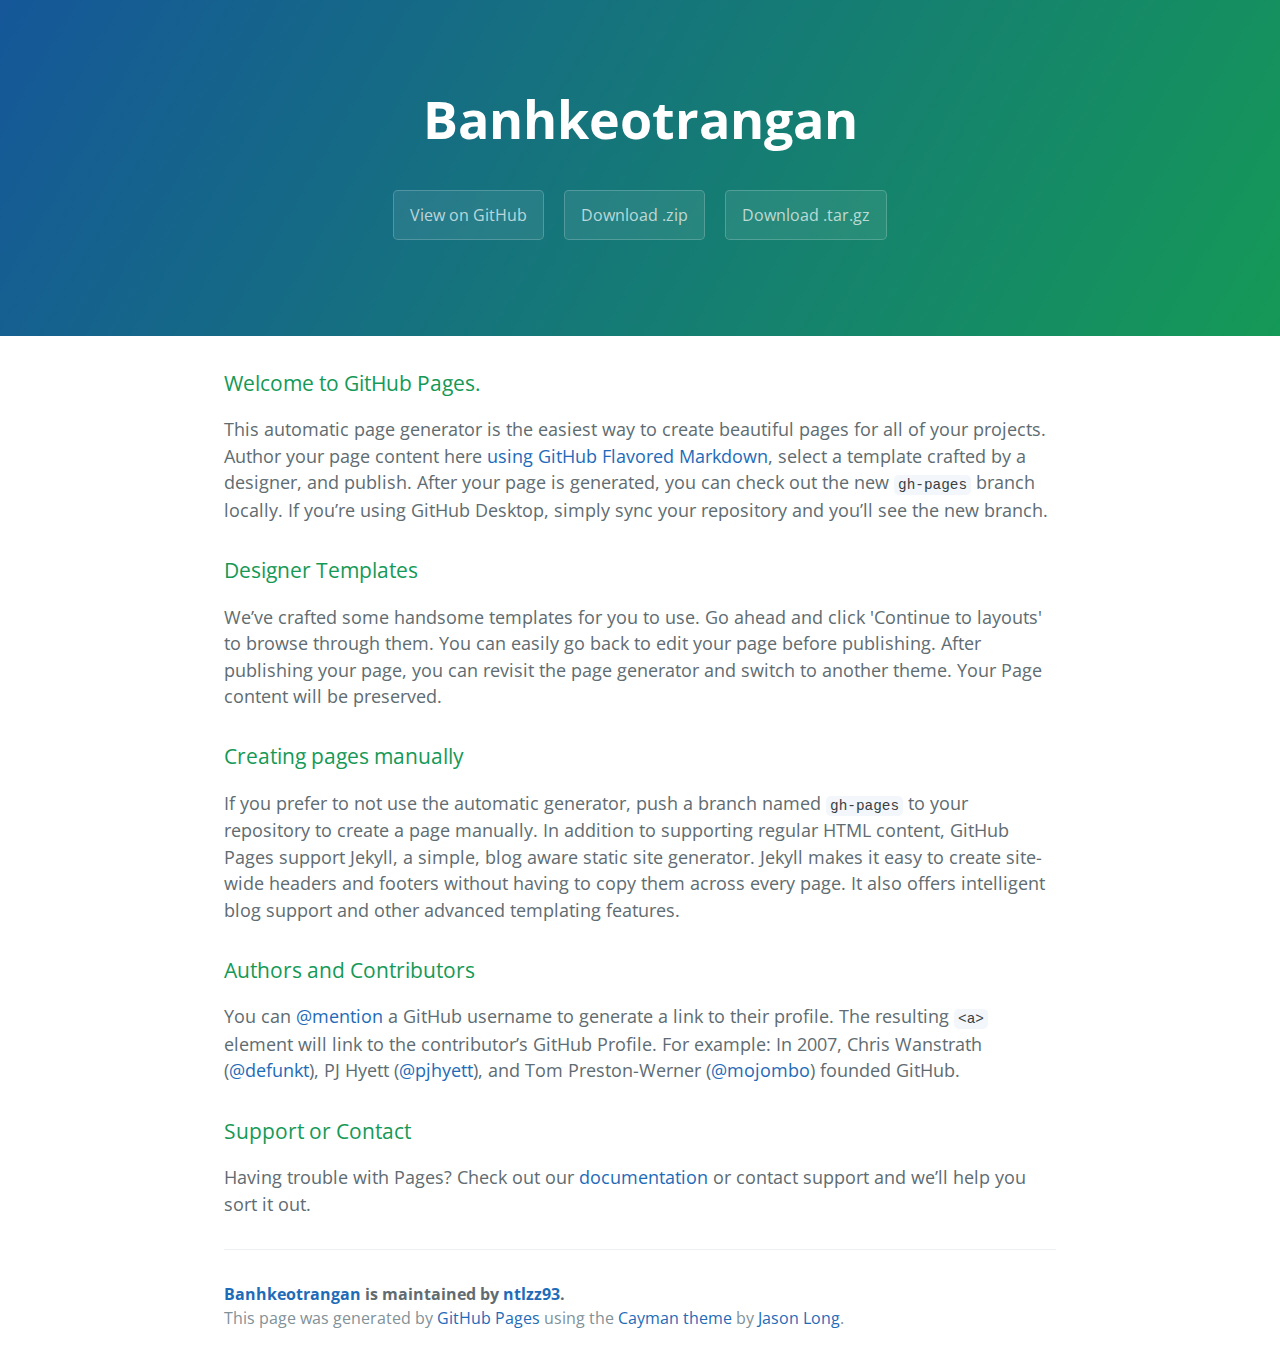
<file: index.html>
<!DOCTYPE html>
<html lang="en-us">
  <head>
    <meta charset="UTF-8">
    <title>Banhkeotrangan by ntlzz93</title>
    <meta name="viewport" content="width=device-width, initial-scale=1">
    <link rel="stylesheet" type="text/css" href="stylesheets/normalize.css" media="screen">
    <link href='https://fonts.googleapis.com/css?family=Open+Sans:400,700' rel='stylesheet' type='text/css'>
    <link rel="stylesheet" type="text/css" href="stylesheets/stylesheet.css" media="screen">
    <link rel="stylesheet" type="text/css" href="stylesheets/github-light.css" media="screen">
  </head>
  <body>
    <section class="page-header">
      <h1 class="project-name">Banhkeotrangan</h1>
      <h2 class="project-tagline"></h2>
      <a href="https://github.com/ntlzz93/BanhKeoTrangAn" class="btn">View on GitHub</a>
      <a href="https://github.com/ntlzz93/BanhKeoTrangAn/zipball/master" class="btn">Download .zip</a>
      <a href="https://github.com/ntlzz93/BanhKeoTrangAn/tarball/master" class="btn">Download .tar.gz</a>
    </section>

    <section class="main-content">
      <h3>
<a id="welcome-to-github-pages" class="anchor" href="#welcome-to-github-pages" aria-hidden="true"><span aria-hidden="true" class="octicon octicon-link"></span></a>Welcome to GitHub Pages.</h3>

<p>This automatic page generator is the easiest way to create beautiful pages for all of your projects. Author your page content here <a href="https://guides.github.com/features/mastering-markdown/">using GitHub Flavored Markdown</a>, select a template crafted by a designer, and publish. After your page is generated, you can check out the new <code>gh-pages</code> branch locally. If you’re using GitHub Desktop, simply sync your repository and you’ll see the new branch.</p>

<h3>
<a id="designer-templates" class="anchor" href="#designer-templates" aria-hidden="true"><span aria-hidden="true" class="octicon octicon-link"></span></a>Designer Templates</h3>

<p>We’ve crafted some handsome templates for you to use. Go ahead and click 'Continue to layouts' to browse through them. You can easily go back to edit your page before publishing. After publishing your page, you can revisit the page generator and switch to another theme. Your Page content will be preserved.</p>

<h3>
<a id="creating-pages-manually" class="anchor" href="#creating-pages-manually" aria-hidden="true"><span aria-hidden="true" class="octicon octicon-link"></span></a>Creating pages manually</h3>

<p>If you prefer to not use the automatic generator, push a branch named <code>gh-pages</code> to your repository to create a page manually. In addition to supporting regular HTML content, GitHub Pages support Jekyll, a simple, blog aware static site generator. Jekyll makes it easy to create site-wide headers and footers without having to copy them across every page. It also offers intelligent blog support and other advanced templating features.</p>

<h3>
<a id="authors-and-contributors" class="anchor" href="#authors-and-contributors" aria-hidden="true"><span aria-hidden="true" class="octicon octicon-link"></span></a>Authors and Contributors</h3>

<p>You can <a href="https://help.github.com/articles/basic-writing-and-formatting-syntax/#mentioning-users-and-teams" class="user-mention">@mention</a> a GitHub username to generate a link to their profile. The resulting <code>&lt;a&gt;</code> element will link to the contributor’s GitHub Profile. For example: In 2007, Chris Wanstrath (<a href="https://github.com/defunkt" class="user-mention">@defunkt</a>), PJ Hyett (<a href="https://github.com/pjhyett" class="user-mention">@pjhyett</a>), and Tom Preston-Werner (<a href="https://github.com/mojombo" class="user-mention">@mojombo</a>) founded GitHub.</p>

<h3>
<a id="support-or-contact" class="anchor" href="#support-or-contact" aria-hidden="true"><span aria-hidden="true" class="octicon octicon-link"></span></a>Support or Contact</h3>

<p>Having trouble with Pages? Check out our <a href="https://help.github.com/pages">documentation</a> or contact support and we’ll help you sort it out.</p>

      <footer class="site-footer">
        <span class="site-footer-owner"><a href="https://github.com/ntlzz93/BanhKeoTrangAn">Banhkeotrangan</a> is maintained by <a href="https://github.com/ntlzz93">ntlzz93</a>.</span>

        <span class="site-footer-credits">This page was generated by <a href="https://pages.github.com">GitHub Pages</a> using the <a href="https://github.com/jasonlong/cayman-theme">Cayman theme</a> by <a href="https://twitter.com/jasonlong">Jason Long</a>.</span>
      </footer>

    </section>

  
  </body>
</html>
</file>
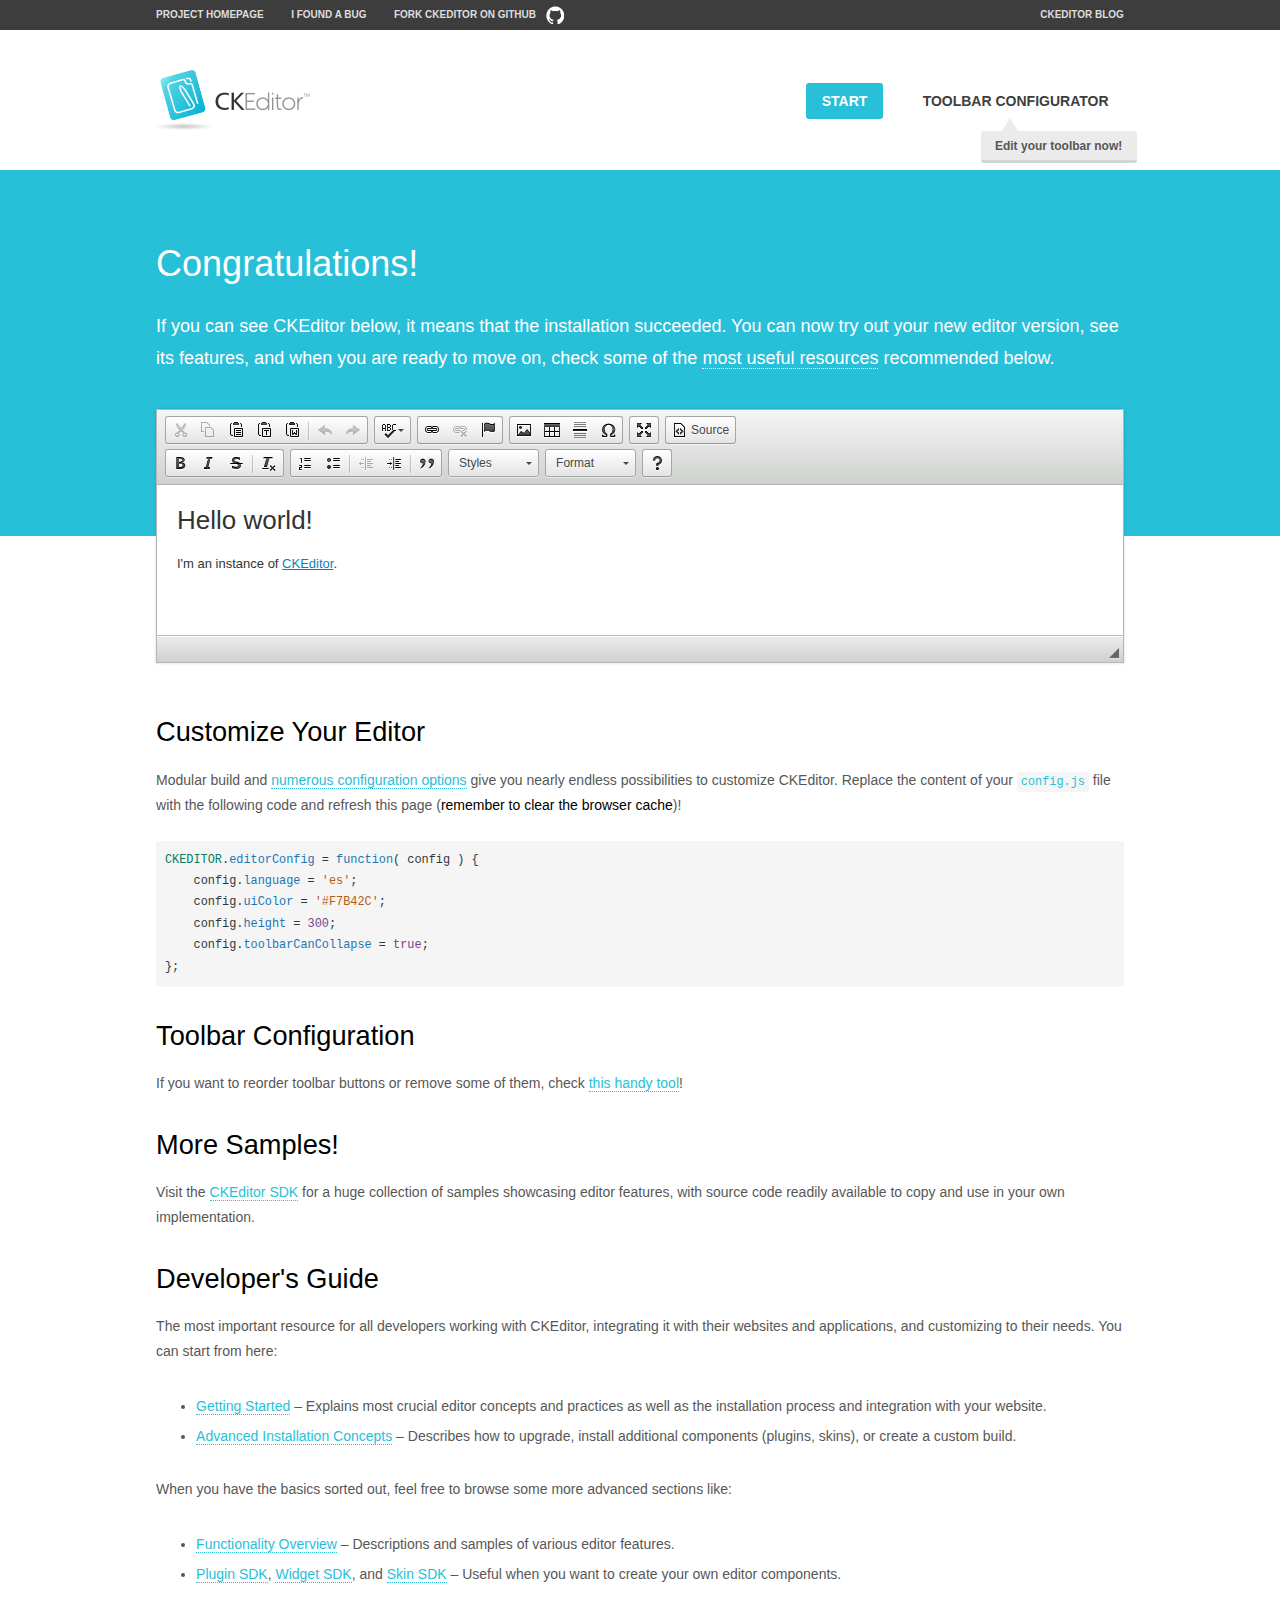
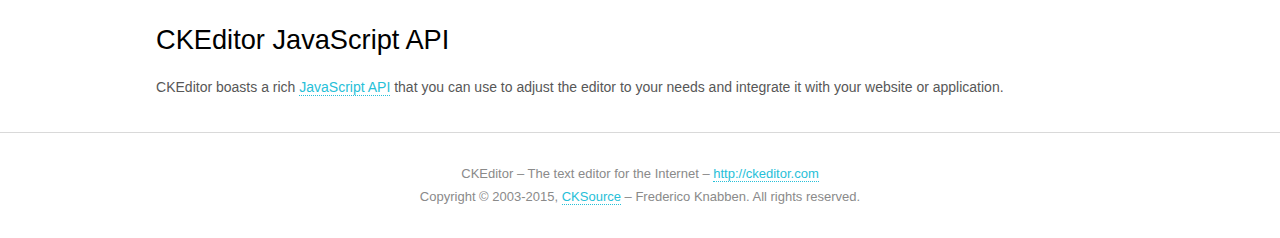
<file: webroot/plugins/ckeditor/samples/index.html>
<!DOCTYPE html>
<!--
Copyright (c) 2003-2015, CKSource - Frederico Knabben. All rights reserved.
For licensing, see LICENSE.md or http://ckeditor.com/license
-->
<html>
<head>
	<meta charset="utf-8">
	<title>CKEditor Sample</title>
	<script src="../ckeditor.js"></script>
	<script src="js/sample.js"></script>
	<link rel="stylesheet" href="css/samples.css">
	<link rel="stylesheet" href="toolbarconfigurator/lib/codemirror/neo.css">
</head>
<body id="main">

<nav class="navigation-a">
	<div class="grid-container">
		<ul class="navigation-a-left grid-width-70">
			<li><a href="http://ckeditor.com">Project Homepage</a></li>
			<li><a href="http://dev.ckeditor.com/">I found a bug</a></li>
			<li><a href="http://github.com/ckeditor/ckeditor-dev" class="icon-pos-right icon-navigation-a-github">Fork CKEditor on GitHub</a></li>
		</ul>
		<ul class="navigation-a-right grid-width-30">
			<li><a href="http://ckeditor.com/blog-list">CKEditor Blog</a></li>
		</ul>
	</div>
</nav>

<header class="header-a">
	<div class="grid-container">
		<h1 class="header-a-logo grid-width-30">
			<a href="index.html"><img src="img/logo.png" alt="CKEditor Sample"></a>
		</h1>

		<nav class="navigation-b grid-width-70">
			<ul>
				<li><a href="index.html" class="button-a button-a-background">Start</a></li>
				<li><a href="toolbarconfigurator/index.html" class="button-a">Toolbar configurator <span class="balloon-a balloon-a-nw">Edit your toolbar now!</span></a></li>
			</ul>
		</nav>
	</div>
</header>

<main>
	<div class="adjoined-top">
		<div class="grid-container">
			<div class="content grid-width-100">
				<h1>Congratulations!</h1>
				<p>
					If you can see CKEditor below, it means that the installation succeeded.
					You can now try out your new editor version, see its features, and when you are ready to move on, check some of the <a href="#sample-customize">most useful resources</a> recommended below.
				</p>
			</div>
		</div>
	</div>
	<div class="adjoined-bottom">
		<div class="grid-container">
			<div class="grid-width-100">
				<div id="editor">
					<h1>Hello world!</h1>
					<p>I'm an instance of <a href="http://ckeditor.com">CKEditor</a>.</p>
				</div>
			</div>
		</div>
	</div>

	<div class="grid-container">
		<div class="content grid-width-100">
			<section id="sample-customize">
				<h2>Customize Your Editor</h2>
				<p>Modular build and <a href="http://docs.ckeditor.com/#!/guide/dev_configuration">numerous configuration options</a> give you nearly endless possibilities to customize CKEditor. Replace the content of your <code><a href="../config.js">config.js</a></code> file with the following code and refresh this page (<strong>remember to clear the browser cache</strong>)!</p>
		<pre class="cm-s-neo CodeMirror"><code><span style="padding-right: 0.1px;"><span class="cm-variable">CKEDITOR</span>.<span class="cm-property">editorConfig</span> <span class="cm-operator">=</span> <span class="cm-keyword">function</span>( <span class="cm-def">config</span> ) {</span>
<span style="padding-right: 0.1px;"><span class="cm-tab">	</span><span class="cm-variable-2">config</span>.<span class="cm-property">language</span> <span class="cm-operator">=</span> <span class="cm-string">'es'</span>;</span>
<span style="padding-right: 0.1px;"><span class="cm-tab">	</span><span class="cm-variable-2">config</span>.<span class="cm-property">uiColor</span> <span class="cm-operator">=</span> <span class="cm-string">'#F7B42C'</span>;</span>
<span style="padding-right: 0.1px;"><span class="cm-tab">	</span><span class="cm-variable-2">config</span>.<span class="cm-property">height</span> <span class="cm-operator">=</span> <span class="cm-number">300</span>;</span>
<span style="padding-right: 0.1px;"><span class="cm-tab">	</span><span class="cm-variable-2">config</span>.<span class="cm-property">toolbarCanCollapse</span> <span class="cm-operator">=</span> <span class="cm-atom">true</span>;</span>
<span style="padding-right: 0.1px;">};</span></code></pre>
			</section>

			<section>
				<h2>Toolbar Configuration</h2>
				<p>If you want to reorder toolbar buttons or remove some of them, check <a href="toolbarconfigurator/index.html">this handy tool</a>!</p>
			</section>

			<section>
				<h2>More Samples!</h2>
				<p>Visit the <a href="http://sdk.ckeditor.com">CKEditor SDK</a> for a huge collection of samples showcasing editor features, with source code readily available to copy and use in your own implementation.</p>
			</section>

			<section>
				<h2>Developer's Guide</h2>
				<p>The most important resource for all developers working with CKEditor, integrating it with their websites and applications, and customizing to their needs. You can start from here:</p>
				<ul>
					<li><a href="http://docs.ckeditor.com/#!/guide/dev_installation">Getting Started</a> &ndash; Explains most crucial editor concepts and practices as well as the installation process and integration with your website.</li>
					<li><a href="http://docs.ckeditor.com/#!/guide/dev_advanced_installation">Advanced Installation Concepts</a> &ndash; Describes how to upgrade, install additional components (plugins, skins), or create a custom build.</li>
				</ul>
					<p>When you have the basics sorted out, feel free to browse some more advanced sections like:</p>
				<ul>
					<li><a href="http://docs.ckeditor.com/#!/guide/dev_features">Functionality Overview</a> &ndash; Descriptions and samples of various editor features.</li>
					<li><a href="http://docs.ckeditor.com/#!/guide/plugin_sdk_intro">Plugin SDK</a>, <a href="http://docs.ckeditor.com/#!/guide/widget_sdk_intro">Widget SDK</a>, and <a href="http://docs.ckeditor.com/#!/guide/skin_sdk_intro">Skin SDK</a> &ndash; Useful when you want to create your own editor components.</li>
				</ul>
			</section>

			<section>
				<h2>CKEditor JavaScript API</h2>
				<p>CKEditor boasts a rich <a href="http://docs.ckeditor.com/#!/api">JavaScript API</a> that you can use to adjust the editor to your needs and integrate it with your website or application.</p>
			</section>
		</div>
	</div>
</main>

<footer class="footer-a grid-container">
	<div class="grid-container">
		<p class="grid-width-100">
			CKEditor &ndash; The text editor for the Internet &ndash; <a class="samples" href="http://ckeditor.com/">http://ckeditor.com</a>
		</p>
		<p class="grid-width-100" id="copy">
			Copyright &copy; 2003-2015, <a class="samples" href="http://cksource.com/">CKSource</a> &ndash; Frederico Knabben. All rights reserved.
		</p>
	</div>
</footer>
<script>
	initSample();
</script>

</body>
</html>
</file>
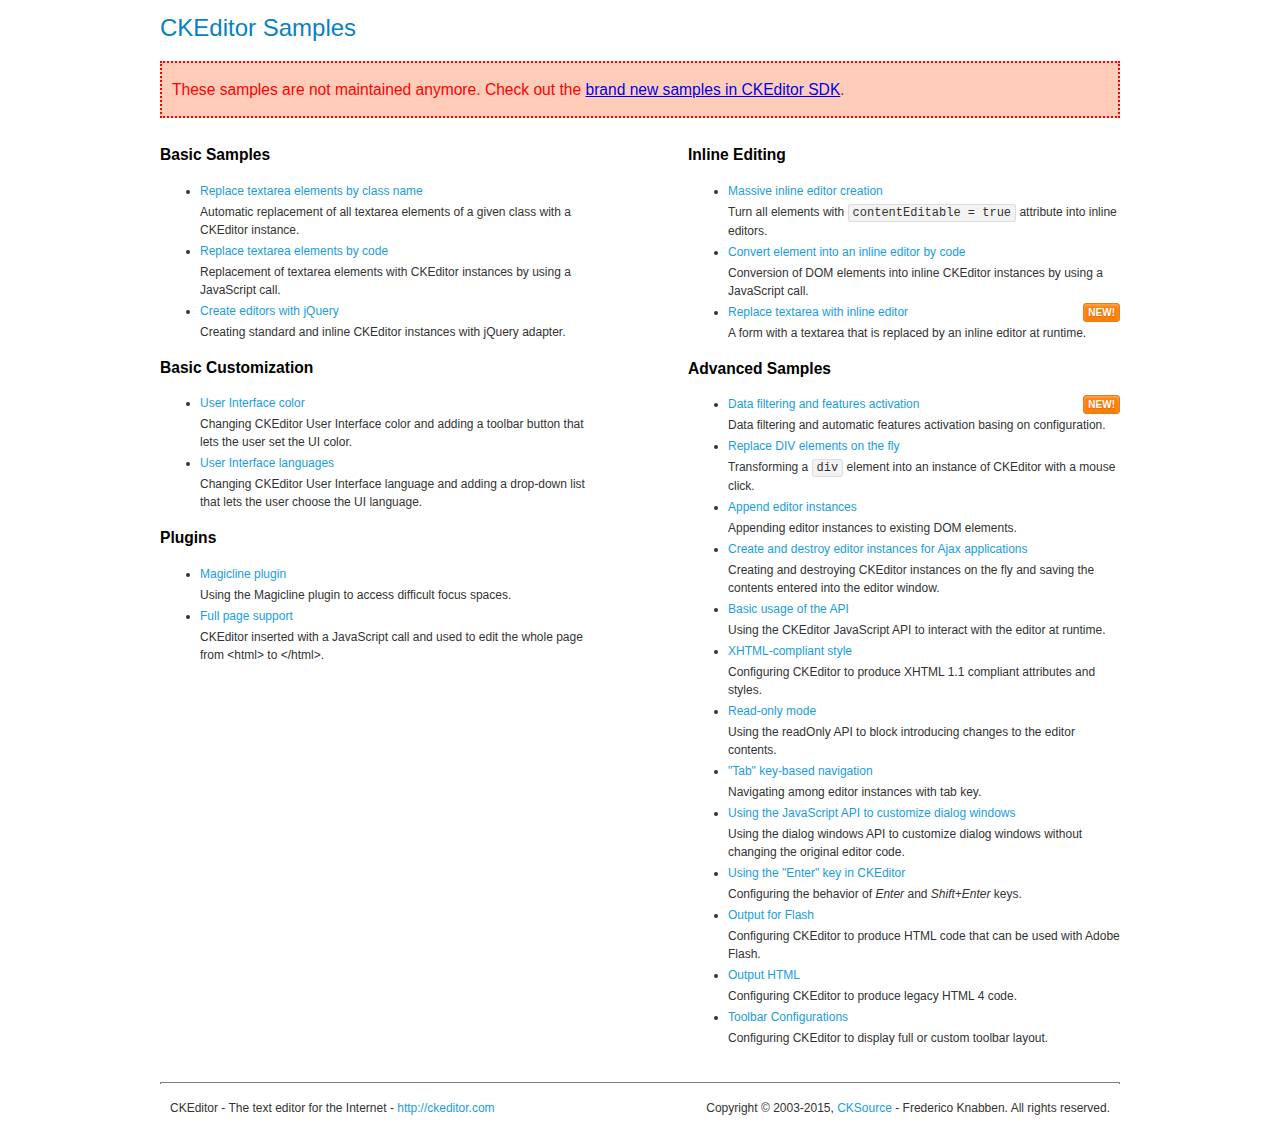
<file: webroot/plugins/ckeditor/samples/old/index.html>
<!DOCTYPE html>
<!--
Copyright (c) 2003-2015, CKSource - Frederico Knabben. All rights reserved.
For licensing, see LICENSE.md or http://ckeditor.com/license
-->
<html>
<head>
	<meta charset="utf-8">
	<title>CKEditor Samples</title>
	<link rel="stylesheet" href="sample.css">
</head>
<body>
	<h1 class="samples">
		CKEditor Samples
	</h1>
	<div class="warning deprecated">
		These samples are not maintained anymore. Check out the <a href="http://sdk.ckeditor.com/">brand new samples in CKEditor SDK</a>.
	</div>
	<div class="twoColumns">
		<div class="twoColumnsLeft">
			<h2 class="samples">
				Basic Samples
			</h2>
			<dl class="samples">
				<dt><a class="samples" href="replacebyclass.html">Replace textarea elements by class name</a></dt>
				<dd>Automatic replacement of all textarea elements of a given class with a CKEditor instance.</dd>

				<dt><a class="samples" href="replacebycode.html">Replace textarea elements by code</a></dt>
				<dd>Replacement of textarea elements with CKEditor instances by using a JavaScript call.</dd>

				<dt><a class="samples" href="jquery.html">Create editors with jQuery</a></dt>
				<dd>Creating standard and inline CKEditor instances with jQuery adapter.</dd>
			</dl>

			<h2 class="samples">
				Basic Customization
			</h2>
			<dl class="samples">
				<dt><a class="samples" href="uicolor.html">User Interface color</a></dt>
				<dd>Changing CKEditor User Interface color and adding a toolbar button that lets the user set the UI color.</dd>

				<dt><a class="samples" href="uilanguages.html">User Interface languages</a></dt>
				<dd>Changing CKEditor User Interface language and adding a drop-down list that lets the user choose the UI language.</dd>
			</dl>


			<h2 class="samples">Plugins</h2>
<dl class="samples">
<dt><a class="samples" href="magicline/magicline.html">Magicline plugin</a></dt>
<dd>Using the Magicline plugin to access difficult focus spaces.</dd>

<dt><a class="samples" href="wysiwygarea/fullpage.html">Full page support</a></dt>
<dd>CKEditor inserted with a JavaScript call and used to edit the whole page from &lt;html&gt; to &lt;/html&gt;.</dd>
</dl>
		</div>
		<div class="twoColumnsRight">
			<h2 class="samples">
				Inline Editing
			</h2>
			<dl class="samples">
				<dt><a class="samples" href="inlineall.html">Massive inline editor creation</a></dt>
				<dd>Turn all elements with <code>contentEditable = true</code> attribute into inline editors.</dd>

				<dt><a class="samples" href="inlinebycode.html">Convert element into an inline editor by code</a></dt>
				<dd>Conversion of DOM elements into inline CKEditor instances by using a JavaScript call.</dd>

				<dt><a class="samples" href="inlinetextarea.html">Replace textarea with inline editor</a> <span class="new">New!</span></dt>
				<dd>A form with a textarea that is replaced by an inline editor at runtime.</dd>

				
			</dl>

			<h2 class="samples">
				Advanced Samples
			</h2>
			<dl class="samples">
				<dt><a class="samples" href="datafiltering.html">Data filtering and features activation</a> <span class="new">New!</span></dt>
				<dd>Data filtering and automatic features activation basing on configuration.</dd>

				<dt><a class="samples" href="divreplace.html">Replace DIV elements on the fly</a></dt>
				<dd>Transforming a <code>div</code> element into an instance of CKEditor with a mouse click.</dd>

				<dt><a class="samples" href="appendto.html">Append editor instances</a></dt>
				<dd>Appending editor instances to existing DOM elements.</dd>

				<dt><a class="samples" href="ajax.html">Create and destroy editor instances for Ajax applications</a></dt>
				<dd>Creating and destroying CKEditor instances on the fly and saving the contents entered into the editor window.</dd>

				<dt><a class="samples" href="api.html">Basic usage of the API</a></dt>
				<dd>Using the CKEditor JavaScript API to interact with the editor at runtime.</dd>

				<dt><a class="samples" href="xhtmlstyle.html">XHTML-compliant style</a></dt>
				<dd>Configuring CKEditor to produce XHTML 1.1 compliant attributes and styles.</dd>

				<dt><a class="samples" href="readonly.html">Read-only mode</a></dt>
				<dd>Using the readOnly API to block introducing changes to the editor contents.</dd>

				<dt><a class="samples" href="tabindex.html">"Tab" key-based navigation</a></dt>
				<dd>Navigating among editor instances with tab key.</dd>


				
<dt><a class="samples" href="dialog/dialog.html">Using the JavaScript API to customize dialog windows</a></dt>
<dd>Using the dialog windows API to customize dialog windows without changing the original editor code.</dd>

<dt><a class="samples" href="enterkey/enterkey.html">Using the &quot;Enter&quot; key in CKEditor</a></dt>
<dd>Configuring the behavior of <em>Enter</em> and <em>Shift+Enter</em> keys.</dd>

<dt><a class="samples" href="htmlwriter/outputforflash.html">Output for Flash</a></dt>
<dd>Configuring CKEditor to produce HTML code that can be used with Adobe Flash.</dd>

<dt><a class="samples" href="htmlwriter/outputhtml.html">Output HTML</a></dt>
<dd>Configuring CKEditor to produce legacy HTML 4 code.</dd>

<dt><a class="samples" href="toolbar/toolbar.html">Toolbar Configurations</a></dt>
<dd>Configuring CKEditor to display full or custom toolbar layout.</dd>

			</dl>
		</div>
	</div>
	<div id="footer">
		<hr>
		<p>
			CKEditor - The text editor for the Internet - <a class="samples" href="http://ckeditor.com/">http://ckeditor.com</a>
		</p>
		<p id="copy">
			Copyright &copy; 2003-2015, <a class="samples" href="http://cksource.com/">CKSource</a> - Frederico Knabben. All rights reserved.
		</p>
	</div>
</body>
</html>
</file>
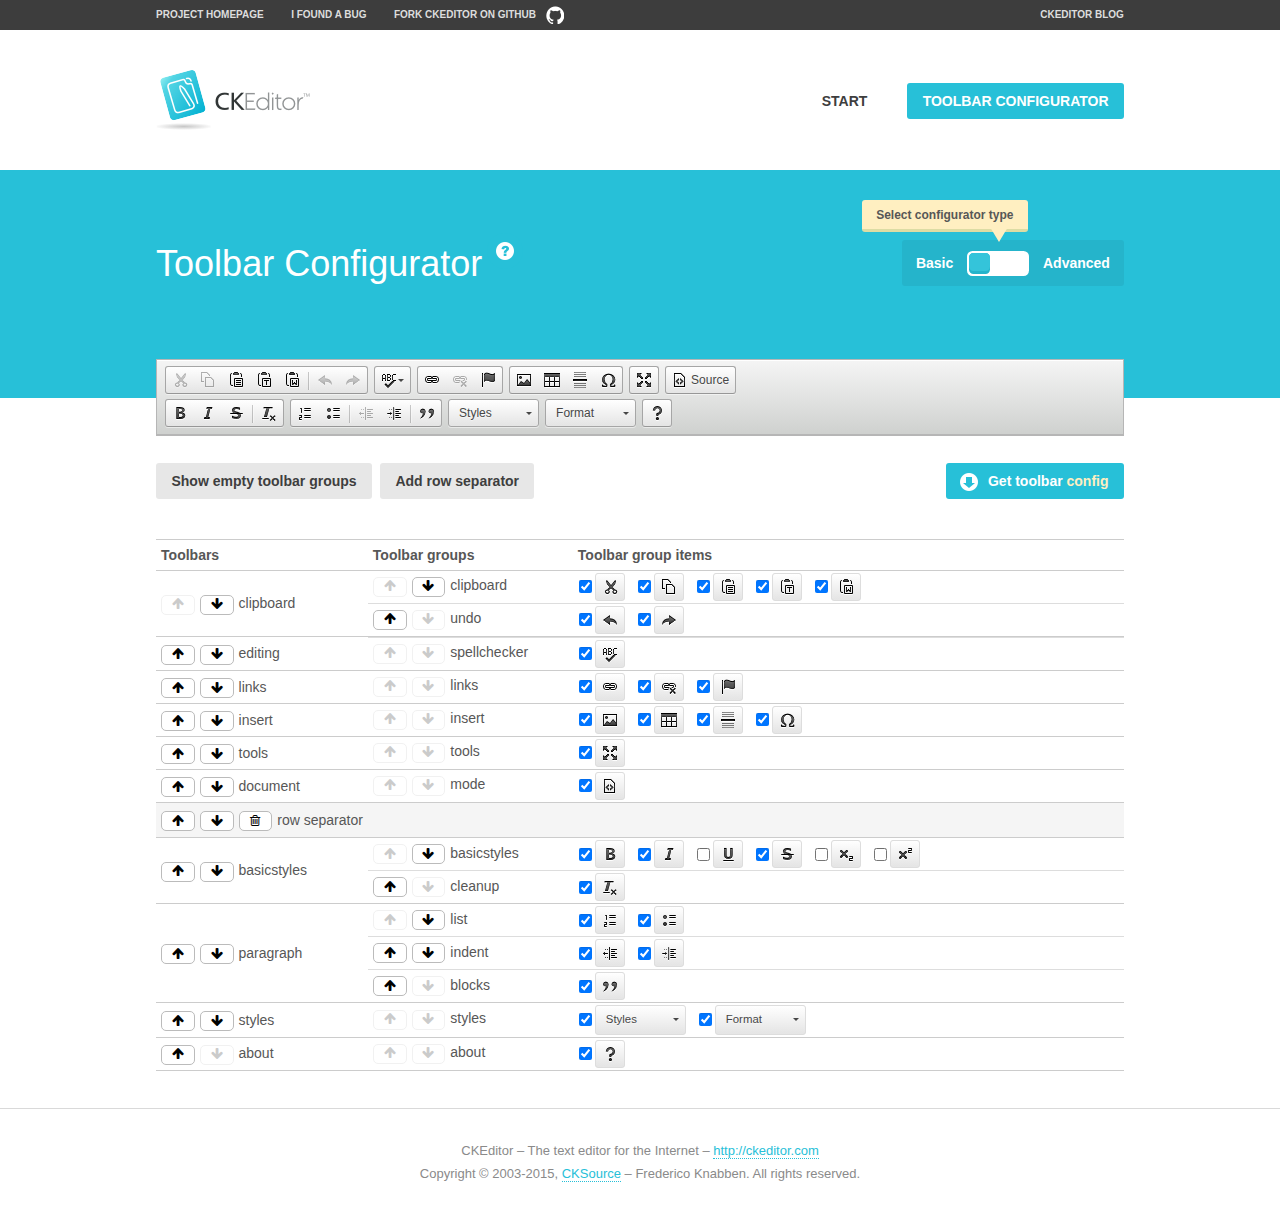
<file: webroot/plugins/ckeditor/samples/toolbarconfigurator/index.html>
<!DOCTYPE html>
<!--
Copyright (c) 2003-2015, CKSource - Frederico Knabben. All rights reserved.
For licensing, see LICENSE.md or http://ckeditor.com/license
-->
<!--[if IE 8]><html class="ie8"><![endif]-->
<!--[if gt IE 8]><html><![endif]-->
<!--[if !IE]><!--><html><!--<![endif]-->
<head>
	<meta charset="utf-8">
	<title>Toolbar Configurator</title>
	<script src="../../ckeditor.js"></script>
	<script>
		if ( CKEDITOR.env.ie && CKEDITOR.env.version < 9 )
			CKEDITOR.tools.enableHtml5Elements( document );
	</script>
	<link rel="stylesheet" href="lib/codemirror/codemirror.css">
	<link rel="stylesheet" href="lib/codemirror/show-hint.css">
	<link rel="stylesheet" href="lib/codemirror/neo.css">
	<link rel="stylesheet" href="css/fontello.css">
	<link rel="stylesheet" href="../css/samples.css">
</head>
<body id="toolbar">

<nav class="navigation-a">
	<div class="grid-container">
		<ul class="navigation-a-left grid-width-70">
			<li><a href="http://ckeditor.com">Project Homepage</a></li>
			<li><a href="http://dev.ckeditor.com/">I found a bug</a></li>
			<li><a href="http://github.com/ckeditor/ckeditor-dev" class="icon-pos-right icon-navigation-a-github">Fork CKEditor on GitHub</a></li>
		</ul>
		<ul class="navigation-a-right grid-width-30">
			<li><a href="http://ckeditor.com/blog-list">CKEditor Blog</a></li>
		</ul>
	</div>
</nav>

<header class="header-a">
	<div class="grid-container">
		<h1 class="header-a-logo grid-width-30">
			<a href="../index.html"><img src="../img/logo.png" alt="CKEditor Logo"></a>
		</h1>
		<nav class="navigation-b grid-width-70">
			<ul>
				<li><a href="../index.html"  class="button-a">Start</a></li>
				<li><a href="index.html"  class="button-a button-a-background">Toolbar configurator</a></li>
			</ul>
		</nav>
	</div>
</header>

<main>
	<div class="adjoined-top">
		<div class="grid-container">
			<div class="content grid-width-100">
				<div class="grid-container-nested">
					<h1 class="grid-width-60">
						Toolbar Configurator
						<a href="#help-content" type="button" title="Configurator help" id="help" class="button-a button-a-background button-a-no-text icon-pos-left icon-question-mark">Help</a>
					</h1>

					<div class="grid-width-40 grid-switch-magic">
						<div class="switch">
							<span class="balloon-a balloon-a-se">Select configurator type</span>
							<input type="radio" name="radio" data-num="1" id="radio-basic" />
							<input type="radio" name="radio" data-num="2" id="radio-advanced" />
							<label data-for="1" for="radio-basic">Basic</label>
							<span class="switch-inner">
								<span class="handler"></span>
							</span>
							<label data-for="2" for="radio-advanced">Advanced</label>
						</div>
					</div>
				</div>
			</div>
		</div>
	</div>
	<div class="adjoined-bottom">
		<div class="grid-container">
			<div class="grid-width-100">
				<div class="editors-container">
					<div id="editor-basic"></div>
					<div id="editor-advanced"></div>
				</div>
			</div>
		</div>
	</div>

	<div class="grid-container configurator">
		<div class="content grid-width-100">
			<div class="configurator">
				<div>
					<div id="toolbarModifierWrapper"></div>
				</div>
			</div>
		</div>
	</div>

	<div id="help-content">
		<div class="grid-container">
			<div class="grid-width-100">
				<h2>What Am I Doing Here?</h2>

				<div class="grid-container grid-container-nested">
					<div class="basic">
						<div class="grid-width-50">
							<p>Arrange <a href="http://docs.ckeditor.com/#!/api/CKEDITOR.config-cfg-toolbarGroups">toolbar groups</a>, toggle <a href="http://docs.ckeditor.com/#!/api/CKEDITOR.config-cfg-removeButtons">button visibility</a> according to your needs and get your toolbar configuration.</p>
							<p>You can replace the content of the <a href="../../config.js"><code>config.js</code></a> file with the generated configuration. If you already set some configuration options you will need to merge both configurations.</p>
						</div>
						<div class="grid-width-50">
							<p>Read more about different ways of <a href="http://docs.ckeditor.com/#!/guide/dev_configuration">setting configuration</a> and do not forget about <strong>clearing browser cache</strong>.</p>
							<p>Arranging toolbar groups is the recommended way of configuring the toolbar, but if you need more freedom you can use the <a href="#advanced">advanced configurator</a>.</p>
						</div>
					</div>
					<div class="advanced" style="display: none;">
						<div class="grid-width-50">
							<p>With this code editor you can edit your <a href="http://docs.ckeditor.com/#!/api/CKEDITOR.config-cfg-toolbar">toolbar configuration</a> live.</p>
							<p>You can replace the content of the <a href="../../config.js"><code>config.js</code></a> file with the generated configuration. If you already set some configuration options you will need to merge both configurations.</p>
						</div>
						<div class="grid-width-50">
							<p>Read more about different ways of <a href="http://docs.ckeditor.com/#!/guide/dev_configuration">setting configuration</a> and do not forget about <strong>clearing browser cache</strong>.</p>
						</div>
					</div>
				</div>

				<p class="grid-container grid-container-nested">
					<button type="button" class="help-content-close grid-width-100 button-a button-a-background">Got it. Let's play!</button>
				</p>
			</div>
		</div>
	</div>
</main>

<footer class="footer-a grid-container">
	<p class="grid-width-100">
		CKEditor &ndash; The text editor for the Internet &ndash; <a class="samples" href="http://ckeditor.com/">http://ckeditor.com</a>
	</p>
	<p class="grid-width-100" id="copy">
		Copyright &copy; 2003-2015, <a class="samples" href="http://cksource.com/">CKSource</a> &ndash; Frederico Knabben. All rights reserved.
	</p>
</footer>

<script src="lib/codemirror/codemirror.js"></script>
<script src="lib/codemirror/javascript.js"></script>
<script src="lib/codemirror/show-hint.js"></script>

<script src="js/fulltoolbareditor.js"></script>
<script src="js/abstracttoolbarmodifier.js"></script>
<script src="js/toolbarmodifier.js"></script>
<script src="js/toolbartextmodifier.js"></script>
<script src="../js/sf.js"></script>

<script>
	( function() {
		'use strict';

		var mode = ( window.location.hash.substr( 1 ) === 'advanced' ) ? 'advanced' : 'basic',
			configuratorSection = CKEDITOR.document.findOne( 'main > .grid-container.configurator' ),
			basicInstruction = CKEDITOR.document.findOne( '#help-content .basic' ),
			advancedInstruction = CKEDITOR.document.findOne( '#help-content .advanced' ),

			// Configurator mode switcher.
			modeSwitchBasic = CKEDITOR.document.getById( 'radio-basic' ),
			modeSwitchAdvanced = CKEDITOR.document.getById( 'radio-advanced' );

		// Initial setup
		function updateSwitcher() {
			if ( mode === 'advanced' ) {
				modeSwitchAdvanced.$.checked = true;
			} else {
				modeSwitchBasic.$.checked = true;
			}
		}

		updateSwitcher();

		CKEDITOR.document.getWindow().on( 'hashchange', function( e ) {
			var hash = window.location.hash.substr( 1 );
			if ( !( hash === 'advanced' || hash === 'basic' ) ) {
				return;
			}
			mode = hash;
			onToolbarsDone( mode );
		} );

		CKEDITOR.document.getWindow().on( 'resize', function() {
			updateToolbar( ( mode === 'basic' ? toolbarModifier : toolbarTextModifier )[ 'editorInstance' ] );
		} );

		function onRefresh( modifier ) {
			modifier = modifier || this;

			if ( mode === 'basic' && modifier instanceof ToolbarConfigurator.ToolbarTextModifier ) {
				return;
			}

			// CodeMirror container becomes visible, so we need to refresh and to avoid rendering problems.
			if ( mode === 'advanced' && modifier instanceof ToolbarConfigurator.ToolbarTextModifier ) {
				modifier.codeContainer.refresh();
			}

			updateToolbar( modifier.editorInstance );
		}

		function updateToolbar( editor ) {
			var editorContainer = editor.container;

			// Not always editor is loaded.
			if ( !editorContainer ) {
				return;
			}

			var displayStyle = editorContainer.getStyle( 'display' );

			editorContainer.setStyle( 'display', 'block' );

			var newHeight = editorContainer.getSize( 'height' );

			var newMarginTop = parseInt( editorContainer.getComputedStyle( 'margin-top' ), 10 );
			newMarginTop = ( isNaN( newMarginTop ) ? 0 : Number( newMarginTop ) );

			var newMarginBottom = parseInt( editorContainer.getComputedStyle( 'margin-bottom' ), 10 );
			newMarginBottom = ( isNaN( newMarginBottom ) ? 0 : Number( newMarginBottom ) );

			var result = newHeight + newMarginTop + newMarginBottom;

			editorContainer.setStyle( 'display', displayStyle );

			editor.container.getAscendant( 'div' ).setStyle( 'height', result + 'px' );
		}

		var toolbarModifier = new ToolbarConfigurator.ToolbarModifier( 'editor-basic' );

		var done = 0;
		toolbarModifier.init( onToolbarInit );
		toolbarModifier.onRefresh = onRefresh;

		CKEDITOR.document.getById( 'toolbarModifierWrapper' ).append( toolbarModifier.mainContainer );

		var toolbarTextModifier = new ToolbarConfigurator.ToolbarTextModifier( 'editor-advanced' );
		toolbarTextModifier.init( onToolbarInit );
		toolbarTextModifier.onRefresh = onRefresh;

		function onToolbarInit() {
			if ( ++done === 2 ) {
				onToolbarsDone();

				positionSticky.watch( CKEDITOR.document.findOne( '.toolbar' ), function() {
					return mode === 'advanced';
				} );
			}
		}

		function onToolbarsDone() {
			if ( mode === 'basic' ) {
				toggleModeBasic( false );
			} else {
				toggleModeAdvanced( false );
			}

			updateSwitcher();

			setTimeout( function() {
				CKEDITOR.document.findOne( '.editors-container' ).addClass( 'active' );
				CKEDITOR.document.findOne( '#toolbarModifierWrapper' ).addClass( 'active' );
			}, 200 );
		}

		CKEDITOR.document.getById( 'toolbarModifierWrapper' ).append( toolbarTextModifier.mainContainer );

		function toogleModeSwitch( onElement, offElement, onModifier, offModifier ) {
			onElement.addClass( 'fancy-button-active' );
			offElement.removeClass( 'fancy-button-active' );

			onModifier.showUI();
			offModifier.hideUI();
		}

		function toggleModeBasic( callOnRefresh ) {
			callOnRefresh = ( callOnRefresh !== false );
			mode = 'basic';
			window.location.hash = '#basic';
			toogleModeSwitch( modeSwitchBasic, modeSwitchAdvanced, toolbarModifier, toolbarTextModifier );

			configuratorSection.removeClass( 'freed-width' );
			basicInstruction.show();
			advancedInstruction.hide();

			callOnRefresh && onRefresh( toolbarModifier );
		}

		function toggleModeAdvanced( callOnRefresh ) {
			callOnRefresh = ( callOnRefresh !== false );
			mode = 'advanced';
			window.location.hash = '#advanced';
			toogleModeSwitch( modeSwitchAdvanced, modeSwitchBasic, toolbarTextModifier, toolbarModifier );

			configuratorSection.addClass( 'freed-width' );
			advancedInstruction.show();
			basicInstruction.hide();

			callOnRefresh && onRefresh( toolbarTextModifier );
		}

		modeSwitchBasic.on( 'click', toggleModeBasic );
		modeSwitchAdvanced.on( 'click', toggleModeAdvanced );

		//
		// Position:sticky for the toolbar.
		//

		// Will make elements behave like they were styled with position:sticky.
		var positionSticky = {
			// Store object: {
			// 		element: CKEDITOR.dom.element, // Element which will float.
			// 		placeholder: CKEDITOR.dom.element, // Placeholder which is place to prevent page bounce.
			// 		isFixed: boolean // Whether element float now.
			// }
			watched: [],

			active: [],

			staticContainer: null,

			init: function() {
				var element = CKEDITOR.dom.element.createFromHtml(
					'<div class="staticContainer">' +
						'<div class="grid-container" >' +
							'<div class="grid-width-100">' +
								'<div class="inner"></div>' +
							'</div>' +
						'</div>' +
					'</div>' );

				this.staticContainer = element.findOne( '.inner' );

				CKEDITOR.document.getBody().append( element );
			},

			watch: function( element, preventFunc ) {
				this.watched.push( {
					element: element,
					placeholder: new CKEDITOR.dom.element( 'div' ),
					isFixed: false,
					preventFunc: preventFunc
				} );
			},

			checkAll: function() {
				for ( var i = 0; i < this.watched.length; i++ ) {
					this.check( this.watched[ i ] );
				}
			},

			check: function( element ) {
				var isFixed = element.isFixed;
				var shouldBeFixed = this.shouldBeFixed( element );

				// Nothing to be done.
				if ( isFixed === shouldBeFixed ) {
					return;
				}

				var placeholder = element.placeholder;

				if ( isFixed ) {
					// Unfixing.

					element.element.insertBefore( placeholder );
					placeholder.remove();

					element.element.removeStyle( 'margin' );

					this.active.splice( CKEDITOR.tools.indexOf( this.active, element ), 1 );

				} else {
					// Fixing.
					placeholder.setStyle( 'width', element.element.getSize( 'width' ) + 'px' );
					placeholder.setStyle( 'height', element.element.getSize( 'height' ) + 'px' );
					placeholder.setStyle( 'margin-bottom', element.element.getComputedStyle( 'margin-bottom' ) );
					placeholder.setStyle( 'display', element.element.getComputedStyle( 'display' ) );
					placeholder.insertAfter( element.element );

					this.staticContainer.append( element.element );

					this.active.push( element );
				}

				element.isFixed = !element.isFixed;
			},

			shouldBeFixed: function( element ) {
				if ( element.preventFunc && element.preventFunc() ) {
					return false;
				}

				// If element is already fixed we are checking it's placeholder.
				var related = ( element.isFixed ? element.placeholder : element.element ),
					clientRect = related.$.getBoundingClientRect(),
					staticHeight = this.staticContainer.getSize('height' ),
					elemHeight = element.element.getSize( 'height' );

				if ( element.isFixed ) {
					return ( clientRect.top + elemHeight < staticHeight );
				} else {
					return ( clientRect.top < staticHeight );
				}
			}
		};

		positionSticky.init();

		CKEDITOR.document.getWindow().on( 'scroll',
			new CKEDITOR.tools.eventsBuffer( 100, positionSticky.checkAll, positionSticky ).input
		);

		// Make the toolbar sticky.
		positionSticky.watch( CKEDITOR.document.findOne( '.editors-container' ) );

		// Help button and help-content.
		( function() {
			var helpButton = CKEDITOR.document.getById( 'help' ),
				helpContent = CKEDITOR.document.getById( 'help-content' );

			// Don't show help button on IE8 because it's unsupported by Pico Modal.
			if ( CKEDITOR.env.ie && CKEDITOR.env.version == 8 ) {
				helpButton.hide();
			} else {
				// Display help modal when the button is clicked.
				helpButton.on( 'click', function( evt ) {
					SF.modal( {
						// Clone modal content from DOM.
						content: helpContent.getHtml(),

						afterCreate: function( modal ) {
							// Enable modal content button to close the modal.
							new CKEDITOR.dom.element( modal.modalElem() ).findOne( '.help-content-close' ).once( 'click', modal.close );
						}
					} ).show();
				} );
			}
		} )();
	} )();
</script>
</body>
</html>
</file>
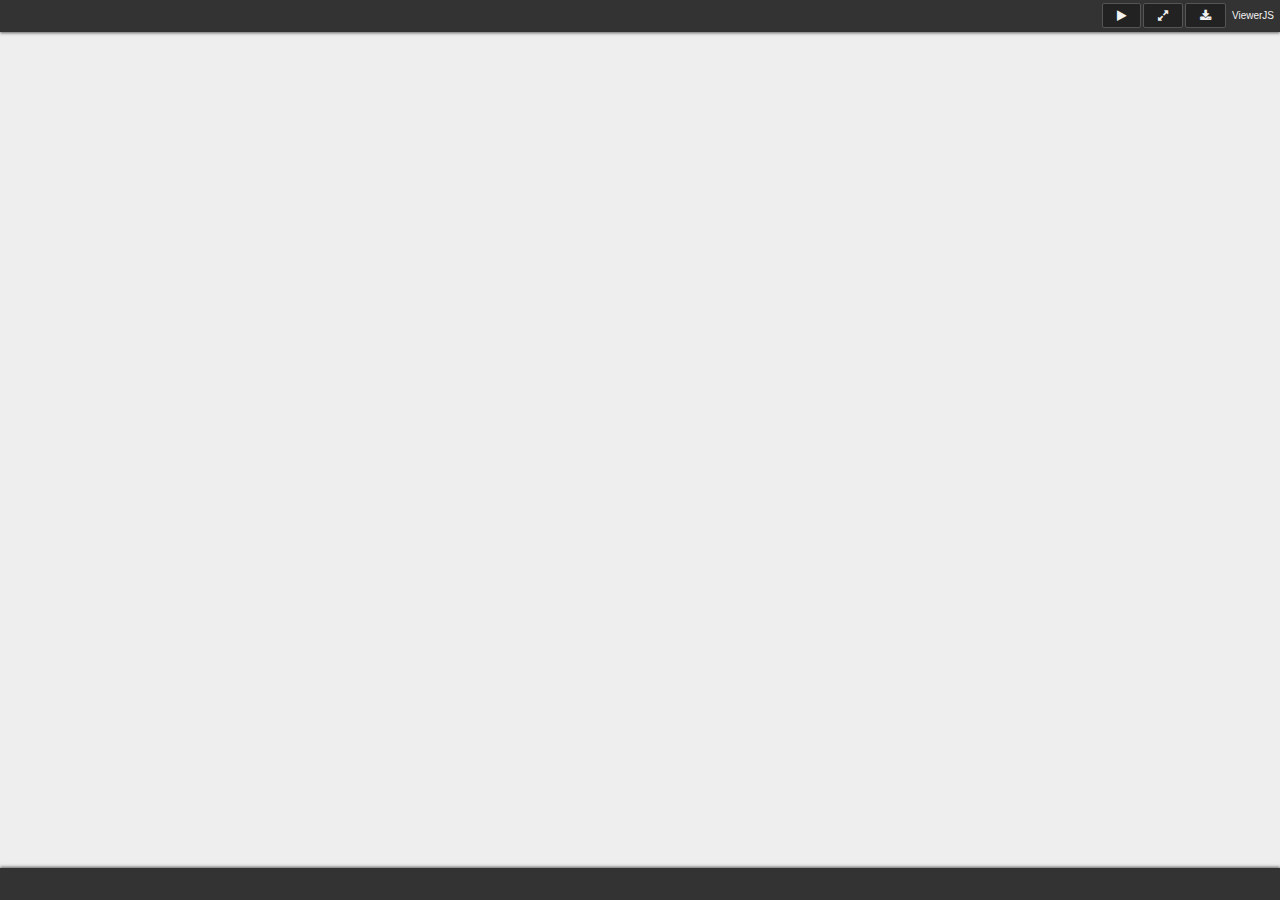
<file: webroot/plugins/filemanager/js/ViewerJS/index.html>
<!DOCTYPE html>

<!--
  Copyright (C) 2012-2014 KO GmbH <copyright@kogmbh.com>

  @licstart
  This file is part of WebODF.

  WebODF is free software: you can redistribute it and/or modify it
  under the terms of the GNU Affero General Public License (GNU AGPL)
  as published by the Free Software Foundation, either version 3 of
  the License, or (at your option) any later version.

  WebODF is distributed in the hope that it will be useful, but
  WITHOUT ANY WARRANTY; without even the implied warranty of
  MERCHANTABILITY or FITNESS FOR A PARTICULAR PURPOSE.  See the
  GNU Affero General Public License for more details.

  You should have received a copy of the GNU Affero General Public License
  along with WebODF.  If not, see <http://www.gnu.org/licenses/>.
  @licend

  @source: http://www.webodf.org/
  @source: https://github.com/kogmbh/WebODF/
-->

<!--
  This file is a derivative from a part of Mozilla's PDF.js project. The
  original license header follows.
-->

<!--
Copyright 2012 Mozilla Foundation

Licensed under the Apache License, Version 2.0 (the "License");
you may not use this file except in compliance with the License.
You may obtain a copy of the License at

http://www.apache.org/licenses/LICENSE-2.0

Unless required by applicable law or agreed to in writing, software
distributed under the License is distributed on an "AS IS" BASIS,
WITHOUT WARRANTIES OR CONDITIONS OF ANY KIND, either express or implied.
See the License for the specific language governing permissions and
limitations under the License.
-->

<html dir="ltr" lang="en-US">
    <head>
        <meta http-equiv="Content-Type" content="text/html; charset=utf-8"/>
        <title>ViewerJS</title>
        <meta name="viewport" content="width=device-width, initial-scale=1.0, user-scalable=no, minimum-scale=1.0, maximum-scale=1.0">
        <link rel="stylesheet" type="text/css" href="viewer.css" media="screen"/>
        <link rel="stylesheet" type="text/css" href="local.css" media="screen"/>
        <link href="//maxcdn.bootstrapcdn.com/font-awesome/4.4.0/css/font-awesome.min.css" rel="stylesheet">
        <script src="viewer.js" type="text/javascript" charset="utf-8"></script>
        <script src="PluginLoader.js" type="text/javascript" charset="utf-8"></script>
        <script>
            loadDocument(window.location.hash);
        </script>
    </head>

    <body>
        <div id = "viewer">
            <div id = "titlebar">
                <div id = "documentName"></div>
                <div id = "toolbarRight">
                    <button id = "presentation" class = "toolbarButton presentation" title = "Presentation"><i class="fa fa-play"></i></button>
                    <button id = "fullscreen" class = "toolbarButton fullscreen" title = "Fullscreen"><i class="fa fa-expand"></i></button>
                    <button id = "download" class = "toolbarButton download" title = "Download"><i class="fa fa-download"></i></button>
                </div>
           </div>
            <div id = "toolbarContainer">
                <div id = "toolbar">
                    <div id = "toolbarLeft">
                        <div id = "navButtons" class = "splitToolbarButton">
                            <button id = "previous" class = "toolbarButton pageUp" title = "Previous Page"><i class="fa fa-chevron-up"></i></button>
                            <div class="splitToolbarButtonSeparator"></div>
                            <button id = "next" class = "toolbarButton pageDown" title = "Next Page"><i class="fa fa-chevron-down"></i></button>
                        </div>
                        <label id = "pageNumberLabel" class = "toolbarLabel" for = "pageNumber">Page:</label>
                        <input type = "number" id = "pageNumber" class = "toolbarField pageNumber"/>
                        <span id = "numPages" class = "toolbarLabel"></span>
                    </div>
                    <div id = "toolbarMiddleContainer" class = "outerCenter">
                        <div id = "toolbarMiddle" class = "innerCenter">
                            <div id = 'zoomButtons' class = "splitToolbarButton">
                                <button id = "zoomOut" class = "toolbarButton zoomOut" title = "Zoom Out"><i class="fa fa-search-minus"></i></button>
                                <div class="splitToolbarButtonSeparator"></div>
                                <button id = "zoomIn" class = "toolbarButton zoomIn" title = "Zoom In"><i class="fa fa-search-plus"></i></button>
                            </div>
                            <span id="scaleSelectContainer" class="dropdownToolbarButton">
                                <select id="scaleSelect" title="Zoom" oncontextmenu="return false;">
                                    <option id="pageAutoOption" value="auto" selected>Automatic</option>
                                    <option id="pageActualOption" value="page-actual">Actual Size</option>
                                    <option id="pageWidthOption" value="page-width">Full Width</option>
                                    <option id="customScaleOption" value="custom"> </option>
                                    <option value="0.5">50%</option>
                                    <option value="0.75">75%</option>
                                    <option value="1">100%</option>
                                    <option value="1.25">125%</option>
                                    <option value="1.5">150%</option>
                                    <option value="2">200%</option>
                                </select>
                            </span>
                            <div id = "sliderContainer">
                                <div id = "slider"></div>
                            </div>
                        </div>
                    </div>
                </div>
            </div>
            <div id = "canvasContainer">
                <div id = "canvas"></div>
            </div>
            <div id = "overlayNavigator">
                <div id = "previousPage"><i class="fa fa-chevron-up"></i></div>
                <div id = "nextPage"><i class="fa fa-chevron-down"></i></div>
            </div>
            <div id = "overlayCloseButton">
            &#10006;
            </div>
            <div id = "dialogOverlay"></div>
            <div id = "blanked"></div>
        </div>
    </body>
</html>
</file>
<file: stylesheets/stylesheet.css>
* {
  box-sizing: border-box; }

body {
  padding: 0;
  margin: 0;
  font-family: "Open Sans", "Helvetica Neue", Helvetica, Arial, sans-serif;
  font-size: 16px;
  line-height: 1.5;
  color: #606c71; }

a {
  color: #1e6bb8;
  text-decoration: none; }
  a:hover {
    text-decoration: underline; }

.btn {
  display: inline-block;
  margin-bottom: 1rem;
  color: rgba(255, 255, 255, 0.7);
  background-color: rgba(255, 255, 255, 0.08);
  border-color: rgba(255, 255, 255, 0.2);
  border-style: solid;
  border-width: 1px;
  border-radius: 0.3rem;
  transition: color 0.2s, background-color 0.2s, border-color 0.2s; }
  .btn + .btn {
    margin-left: 1rem; }

.btn:hover {
  color: rgba(255, 255, 255, 0.8);
  text-decoration: none;
  background-color: rgba(255, 255, 255, 0.2);
  border-color: rgba(255, 255, 255, 0.3); }

@media screen and (min-width: 64em) {
  .btn {
    padding: 0.75rem 1rem; } }

@media screen and (min-width: 42em) and (max-width: 64em) {
  .btn {
    padding: 0.6rem 0.9rem;
    font-size: 0.9rem; } }

@media screen and (max-width: 42em) {
  .btn {
    display: block;
    width: 100%;
    padding: 0.75rem;
    font-size: 0.9rem; }
    .btn + .btn {
      margin-top: 1rem;
      margin-left: 0; } }

.page-header {
  color: #fff;
  text-align: center;
  background-color: #159957;
  background-image: linear-gradient(120deg, #155799, #159957); }

@media screen and (min-width: 64em) {
  .page-header {
    padding: 5rem 6rem; } }

@media screen and (min-width: 42em) and (max-width: 64em) {
  .page-header {
    padding: 3rem 4rem; } }

@media screen and (max-width: 42em) {
  .page-header {
    padding: 2rem 1rem; } }

.project-name {
  margin-top: 0;
  margin-bottom: 0.1rem; }

@media screen and (min-width: 64em) {
  .project-name {
    font-size: 3.25rem; } }

@media screen and (min-width: 42em) and (max-width: 64em) {
  .project-name {
    font-size: 2.25rem; } }

@media screen and (max-width: 42em) {
  .project-name {
    font-size: 1.75rem; } }

.project-tagline {
  margin-bottom: 2rem;
  font-weight: normal;
  opacity: 0.7; }

@media screen and (min-width: 64em) {
  .project-tagline {
    font-size: 1.25rem; } }

@media screen and (min-width: 42em) and (max-width: 64em) {
  .project-tagline {
    font-size: 1.15rem; } }

@media screen and (max-width: 42em) {
  .project-tagline {
    font-size: 1rem; } }

.main-content :first-child {
  margin-top: 0; }
.main-content img {
  max-width: 100%; }
.main-content h1, .main-content h2, .main-content h3, .main-content h4, .main-content h5, .main-content h6 {
  margin-top: 2rem;
  margin-bottom: 1rem;
  font-weight: normal;
  color: #159957; }
.main-content p {
  margin-bottom: 1em; }
.main-content code {
  padding: 2px 4px;
  font-family: Consolas, "Liberation Mono", Menlo, Courier, monospace;
  font-size: 0.9rem;
  color: #383e41;
  background-color: #f3f6fa;
  border-radius: 0.3rem; }
.main-content pre {
  padding: 0.8rem;
  margin-top: 0;
  margin-bottom: 1rem;
  font: 1rem Consolas, "Liberation Mono", Menlo, Courier, monospace;
  color: #567482;
  word-wrap: normal;
  background-color: #f3f6fa;
  border: solid 1px #dce6f0;
  border-radius: 0.3rem; }
  .main-content pre > code {
    padding: 0;
    margin: 0;
    font-size: 0.9rem;
    color: #567482;
    word-break: normal;
    white-space: pre;
    background: transparent;
    border: 0; }
.main-content .highlight {
  margin-bottom: 1rem; }
  .main-content .highlight pre {
    margin-bottom: 0;
    word-break: normal; }
.main-content .highlight pre, .main-content pre {
  padding: 0.8rem;
  overflow: auto;
  font-size: 0.9rem;
  line-height: 1.45;
  border-radius: 0.3rem; }
.main-content pre code, .main-content pre tt {
  display: inline;
  max-width: initial;
  padding: 0;
  margin: 0;
  overflow: initial;
  line-height: inherit;
  word-wrap: normal;
  background-color: transparent;
  border: 0; }
  .main-content pre code:before, .main-content pre code:after, .main-content pre tt:before, .main-content pre tt:after {
    content: normal; }
.main-content ul, .main-content ol {
  margin-top: 0; }
.main-content blockquote {
  padding: 0 1rem;
  margin-left: 0;
  color: #819198;
  border-left: 0.3rem solid #dce6f0; }
  .main-content blockquote > :first-child {
    margin-top: 0; }
  .main-content blockquote > :last-child {
    margin-bottom: 0; }
.main-content table {
  display: block;
  width: 100%;
  overflow: auto;
  word-break: normal;
  word-break: keep-all; }
  .main-content table th {
    font-weight: bold; }
  .main-content table th, .main-content table td {
    padding: 0.5rem 1rem;
    border: 1px solid #e9ebec; }
.main-content dl {
  padding: 0; }
  .main-content dl dt {
    padding: 0;
    margin-top: 1rem;
    font-size: 1rem;
    font-weight: bold; }
  .main-content dl dd {
    padding: 0;
    margin-bottom: 1rem; }
.main-content hr {
  height: 2px;
  padding: 0;
  margin: 1rem 0;
  background-color: #eff0f1;
  border: 0; }

@media screen and (min-width: 64em) {
  .main-content {
    max-width: 64rem;
    padding: 2rem 6rem;
    margin: 0 auto;
    font-size: 1.1rem; } }

@media screen and (min-width: 42em) and (max-width: 64em) {
  .main-content {
    padding: 2rem 4rem;
    font-size: 1.1rem; } }

@media screen and (max-width: 42em) {
  .main-content {
    padding: 2rem 1rem;
    font-size: 1rem; } }

.site-footer {
  padding-top: 2rem;
  margin-top: 2rem;
  border-top: solid 1px #eff0f1; }

.site-footer-owner {
  display: block;
  font-weight: bold; }

.site-footer-credits {
  color: #819198; }

@media screen and (min-width: 64em) {
  .site-footer {
    font-size: 1rem; } }

@media screen and (min-width: 42em) and (max-width: 64em) {
  .site-footer {
    font-size: 1rem; } }

@media screen and (max-width: 42em) {
  .site-footer {
    font-size: 0.9rem; } }
</file>
<file: stylesheets/github-light.css>
/*
   Copyright 2014 GitHub Inc.

   Licensed under the Apache License, Version 2.0 (the "License");
   you may not use this file except in compliance with the License.
   You may obtain a copy of the License at

       http://www.apache.org/licenses/LICENSE-2.0

   Unless required by applicable law or agreed to in writing, software
   distributed under the License is distributed on an "AS IS" BASIS,
   WITHOUT WARRANTIES OR CONDITIONS OF ANY KIND, either express or implied.
   See the License for the specific language governing permissions and
   limitations under the License.

*/

.pl-c /* comment */ {
  color: #969896;
}

.pl-c1      /* constant, markup.raw, meta.diff.header, meta.module-reference, meta.property-name, support, support.constant, support.variable, variable.other.constant */,
.pl-s .pl-v /* string variable */ {
  color: #0086b3;
}

.pl-e  /* entity */,
.pl-en /* entity.name */ {
  color: #795da3;
}

.pl-s .pl-s1 /* string source */,
.pl-smi      /* storage.modifier.import, storage.modifier.package, storage.type.java, variable.other, variable.parameter.function */ {
  color: #333;
}

.pl-ent /* entity.name.tag */ {
  color: #63a35c;
}

.pl-k /* keyword, storage, storage.type */ {
  color: #a71d5d;
}

.pl-pds              /* punctuation.definition.string, string.regexp.character-class */,
.pl-s                /* string */,
.pl-s .pl-pse .pl-s1 /* string punctuation.section.embedded source */,
.pl-sr               /* string.regexp */,
.pl-sr .pl-cce       /* string.regexp constant.character.escape */,
.pl-sr .pl-sra       /* string.regexp string.regexp.arbitrary-repitition */,
.pl-sr .pl-sre       /* string.regexp source.ruby.embedded */ {
  color: #183691;
}

.pl-v /* variable */ {
  color: #ed6a43;
}

.pl-id /* invalid.deprecated */ {
  color: #b52a1d;
}

.pl-ii /* invalid.illegal */ {
  background-color: #b52a1d;
  color: #f8f8f8;
}

.pl-sr .pl-cce /* string.regexp constant.character.escape */ {
  color: #63a35c;
  font-weight: bold;
}

.pl-ml /* markup.list */ {
  color: #693a17;
}

.pl-mh        /* markup.heading */,
.pl-mh .pl-en /* markup.heading entity.name */,
.pl-ms        /* meta.separator */ {
  color: #1d3e81;
  font-weight: bold;
}

.pl-mq /* markup.quote */ {
  color: #008080;
}

.pl-mi /* markup.italic */ {
  color: #333;
  font-style: italic;
}

.pl-mb /* markup.bold */ {
  color: #333;
  font-weight: bold;
}

.pl-md /* markup.deleted, meta.diff.header.from-file */ {
  background-color: #ffecec;
  color: #bd2c00;
}

.pl-mi1 /* markup.inserted, meta.diff.header.to-file */ {
  background-color: #eaffea;
  color: #55a532;
}

.pl-mdr /* meta.diff.range */ {
  color: #795da3;
  font-weight: bold;
}

.pl-mo /* meta.output */ {
  color: #1d3e81;
}
</file>
<file: webroot/plugins/ckeditor/samples/css/samples.css>
/**
 * @license Copyright (c) 2003-2015, CKSource - Frederico Knabben. All rights reserved.
 * For licensing, see LICENSE.md or http://ckeditor.com/license
 */
@media (max-width: 900px) {
  .global-is-mobile-hidden {
    display: none !important;
  }
}
article,
aside,
details,
figcaption,
figure,
footer,
header,
hgroup,
main,
menu,
nav,
section {
  display: block;
}
body,
html {
  margin: 0;
  padding: 0;
  font: 16px / 1.8 Arial, 'Helvetica Neue', Helvetica, sans-serif;
  font-weight: 300;
  color: #575757;
}
.grid-width-10 {
  width: 10%;
}
.grid-width-20 {
  width: 20%;
}
.grid-width-30 {
  width: 30%;
}
.grid-width-40 {
  width: 40%;
}
.grid-width-50 {
  width: 50%;
}
.grid-width-60 {
  width: 60%;
}
.grid-width-70 {
  width: 70%;
}
.grid-width-80 {
  width: 80%;
}
.grid-width-90 {
  width: 90%;
}
.grid-width-100 {
  width: 100%;
}
@media (max-width: 900px) {
  .grid-width-10,
  .grid-width-20,
  .grid-width-30,
  .grid-width-40,
  .grid-width-50,
  .grid-width-60,
  .grid-width-70,
  .grid-width-80,
  .grid-width-90,
  .grid-width-100 {
    width: 100%;
  }
}
*[class*="grid-width"] {
  -webkit-box-sizing: border-box;
  -moz-box-sizing: border-box;
  box-sizing: border-box;
  padding-left: 4%;
  padding-right: 4%;
  float: left;
}
*[class*="grid-width"]:after,
.grid-container:after,
*[class*="grid-width"]:before,
.grid-container:before {
  content: '';
  display: block;
  overflow: hidden;
  visibility: hidden;
  font-size: 0;
  line-height: 0;
  width: 0;
  height: 0;
}
*[class*="grid-width"]:after,
.grid-container:after {
  clear: both;
}
.grid-container {
  -webkit-box-sizing: border-box;
  -moz-box-sizing: border-box;
  box-sizing: border-box;
  margin-left: auto;
  margin-right: auto;
}
.grid-container-nested *[class*="grid-width"]:first-child {
  padding-left: 0;
}
.grid-container-nested *[class*="grid-width"]:last-child {
  padding-right: 0;
}
@media (max-width: 900px) {
  .grid-container-nested *[class*="grid-width"]:first-child {
    padding-left: 4%;
  }
  .grid-container-nested *[class*="grid-width"]:last-child {
    padding-right: 4%;
  }
}
.header-a {
  min-height: 140px;
  overflow: hidden;
}
.header-a .header-a-logo {
  margin: 40px 0 0;
}
@media (max-width: 900px) {
  .header-a .header-a-logo {
    text-align: center;
  }
}
.header-a .header-a-logo img {
  border: transparent;
}
.navigation-a {
  height: 30px;
  background: #3d3d3d;
  position: absolute;
  left: 0;
  right: 0;
  top: 0;
  padding: 0;
  overflow: hidden;
}
@media (max-width: 900px) {
  .navigation-a {
    text-align: center;
  }
}
.navigation-a ul {
  list-style: none;
  margin: 0;
  overflow: hidden;
}
.navigation-a ul li,
.navigation-a ul li a {
  display: inline-block;
}
@media (max-width: 900px) {
  .navigation-a ul {
    width: auto;
    text-overflow: ellipsis;
    white-space: nowrap;
    display: inline-block;
    float: none;
  }
  .navigation-a ul:before,
  .navigation-a ul:after {
    display: none;
  }
}
.navigation-a ul.navigation-a-left {
  text-align: left;
}
@media (max-width: 900px) {
  .navigation-a ul.navigation-a-left {
    padding-right: 0;
  }
}
.navigation-a ul.navigation-a-right {
  text-align: right;
}
@media (max-width: 900px) {
  .navigation-a ul.navigation-a-right {
    padding-left: 23px;
  }
}
.navigation-a ul li + li {
  margin-left: 23px;
}
.navigation-a ul li a {
  font-size: 10px;
  font-size: 0.625rem;
  line-height: 18px;
  line-height: 1.13rem;
  line-height: 30px;
  float: left;
  color: #dddddd;
  font-weight: bold;
  text-decoration: none;
  text-transform: uppercase;
}
.navigation-a ul li a:hover {
  cursor: pointer;
  color: #ffffff;
}
.icon-navigation-a-github:before,
.icon-navigation-a-github:after {
  background-image: url("[data-uri]");
}
.navigation-b {
  text-align: right;
  margin: 52px 0 0;
  overflow: visible;
}
@media (max-width: 900px) {
  .navigation-b {
    text-align: center;
    margin-top: 20px;
    padding: 0;
  }
}
.navigation-b ul {
  padding: 0;
  list-style: none;
  margin: 0;
  overflow: visible;
}
.navigation-b ul li,
.navigation-b ul li a {
  display: inline-block;
}
@media (max-width: 900px) {
  .navigation-b ul {
    display: table;
    width: 100%;
    padding-bottom: 1.5em;
  }
}
@media (max-width: 900px) {
  .navigation-b ul li {
    display: table-row;
  }
}
.navigation-b ul li + li {
  margin-left: 20px;
}
@media (max-width: 900px) {
  .navigation-b ul li + li {
    margin-left: 0;
  }
}
.navigation-b ul li a {
  -webkit-box-sizing: border-box;
  -moz-box-sizing: border-box;
  box-sizing: border-box;
  text-transform: uppercase;
  text-decoration: none;
  outline: none;
}
@media (max-width: 900px) {
  .navigation-b ul li a {
    width: 100%;
    -webkit-border-radius: 0;
    -webkit-background-clip: padding-box;
    -moz-border-radius: 0;
    -moz-background-clip: padding;
    border-radius: 0;
    background-clip: padding-box;
  }
}
.footer-a {
  font-size: 13px;
  font-size: 0.8125rem;
  line-height: 23.4px;
  line-height: 1.46rem;
  padding-top: 2.25em;
  padding-bottom: 2.25em;
  overflow: hidden;
  color: #8a8a8a;
}
.footer-a a {
  color: #27c0d8;
  text-decoration: none;
  border-bottom: 1px dotted #27c0d8;
}
.footer-a a:hover {
  color: #23adc2;
}
.footer-a p {
  margin: 0;
  display: inline-block;
  text-align: center;
}
.content {
  font-size: 14px;
  font-size: 0.875rem;
  line-height: 25.2px;
  line-height: 1.57rem;
  overflow: hidden;
  padding-top: 1.5em;
  padding-bottom: 1.5em;
}
.content p {
  margin: 0.75em 0;
}
.content ul,
.content ol,
.content pre,
.content blockquote,
.content textarea:not([class^="cke"]),
.content .cke {
  margin: 1.875em 0;
}
.content code,
.content kbd {
  -webkit-border-radius: 3px;
  -webkit-background-clip: padding-box;
  -moz-border-radius: 3px;
  -moz-background-clip: padding;
  border-radius: 3px;
  background-clip: padding-box;
  padding: 3px 4px;
}
.content pre,
.content code,
.content kbd,
.content blockquote {
  background: #f5f5f5;
}
.content blockquote,
.content pre {
  background: none;
  border-left: 4px solid #27c0d8;
  padding: 1.5em 2.25em;
}
.content p a,
.content ul a,
.content ol a,
.content blockquote a,
.content h1 a,
.content h2 a,
.content h3 a,
.content h4 a,
.content h5 a {
  color: #27c0d8;
  text-decoration: none;
  border-bottom: 1px dotted #27c0d8;
}
.content p a:hover,
.content ul a:hover,
.content ol a:hover,
.content blockquote a:hover,
.content h1 a:hover,
.content h2 a:hover,
.content h3 a:hover,
.content h4 a:hover,
.content h5 a:hover {
  color: #23adc2;
}
.content h1,
.content h2,
.content h3,
.content h4,
.content h5 {
  color: #000;
  font-weight: 100;
}
.content h1 code,
.content h2 code,
.content h3 code,
.content h4 code,
.content h5 code,
.content h1 kbd,
.content h2 kbd,
.content h3 kbd,
.content h4 kbd,
.content h5 kbd {
  font-size: inherit;
}
.content h1 a.content-heading-anchor,
.content h2 a.content-heading-anchor,
.content h3 a.content-heading-anchor,
.content h4 a.content-heading-anchor,
.content h5 a.content-heading-anchor {
  font-weight: 100;
  vertical-align: middle;
  opacity: 0;
  border: 0;
}
.content h1:hover a.content-heading-anchor,
.content h2:hover a.content-heading-anchor,
.content h3:hover a.content-heading-anchor,
.content h4:hover a.content-heading-anchor,
.content h5:hover a.content-heading-anchor {
  opacity: 1;
}
.content h1:target a,
.content h2:target a,
.content h3:target a,
.content h4:target a,
.content h5:target a {
  -webkit-animation: targetLinkOpacity 0.5s linear alternate;
  -moz-animation: targetLinkOpacity 0.5s linear alternate;
  -o-animation: targetLinkOpacity 0.5s linear alternate;
  animation: targetLinkOpacity 0.5s linear alternate;
  opacity: 1;
}
.content input,
.content select,
.content textarea:not([class^="cke"]) {
  -webkit-border-radius: 3px;
  -webkit-background-clip: padding-box;
  -moz-border-radius: 3px;
  -moz-background-clip: padding;
  border-radius: 3px;
  background-clip: padding-box;
  -webkit-box-shadow: inset 0 1px 1px rgba(0, 0, 0, 0.08);
  -moz-box-shadow: inset 0 1px 1px rgba(0, 0, 0, 0.08);
  box-shadow: inset 0 1px 1px rgba(0, 0, 0, 0.08);
  font: inherit;
  color: inherit;
  border: 1px solid #d9d9d9;
  padding: .2em .5em;
}
.content input:focus,
.content select:focus,
.content textarea:not([class^="cke"]):focus {
  border-color: #66afe9;
  outline: 0;
  -webkit-box-shadow: inset 0 1px 1px rgba(0, 0, 0, 0.08), 0 0 8px #93c6ef;
  -moz-box-shadow: inset 0 1px 1px rgba(0, 0, 0, 0.08), 0 0 8px #93c6ef;
  box-shadow: inset 0 1px 1px rgba(0, 0, 0, 0.08), 0 0 8px #93c6ef;
}
.content abbr {
  border-bottom: 1px dotted #666;
  cursor: pointer;
}
.content blockquote {
  font-style: italic;
  font-family: Georgia, Times, "Times New Roman", serif;
  font-size: 16px;
  font-size: 1rem;
  line-height: 28.8px;
  line-height: 1.8rem;
}
.content em {
  font-style: italic;
}
.content h1 {
  font-size: 36px;
  font-size: 2.25rem;
  line-height: 64.8px;
  line-height: 4.05rem;
  margin: 1.125em 0 0;
}
.content h2 {
  font-size: 27.2px;
  font-size: 1.7rem;
  line-height: 48.96px;
  line-height: 3.06rem;
  margin: 0.9em 0 0;
}
.content h3 {
  font-size: 24px;
  font-size: 1.5rem;
  line-height: 43.2px;
  line-height: 2.7rem;
  font-weight: 500;
  margin: 0.75em 0 0;
}
.content h4 {
  font-size: 19.2px;
  font-size: 1.2rem;
  line-height: 34.56px;
  line-height: 2.16rem;
  font-weight: 500;
  margin: 0.75em 0 0;
}
.content h5 {
  font-size: 17.6px;
  font-size: 1.1rem;
  line-height: 31.68px;
  line-height: 1.98rem;
  font-weight: 500;
  margin: 0.75em 0 0;
}
.content hr {
  border: 0;
  border-top: 4px solid #d9d9d9;
  margin: 1.5em 0;
}
.content input[type="text"] {
  height: 1.8em;
  line-height: 1.8em;
}
.content input[type="button"] {
  -webkit-appearance: button;
  -moz-appearance: button;
  appearance: button;
}
.content kbd {
  font-size: 12px;
  font-size: 0.75rem;
  line-height: 21.6px;
  line-height: 1.35rem;
  font-family: Arial, 'Helvetica Neue', Helvetica, sans-serif;
  padding: 2px 6px;
  -webkit-box-shadow: 0 0 4px #ffffff inset, 0 2px 0 #d9d9d9;
  -moz-box-shadow: 0 0 4px #ffffff inset, 0 2px 0 #d9d9d9;
  box-shadow: 0 0 4px #ffffff inset, 0 2px 0 #d9d9d9;
}
.content p img {
  vertical-align: middle;
}
.content p pre {
  padding: 1.5em;
}
.content pre {
  padding: 0;
  border: 0;
  tab-size: 4;
  -o-tab-size: 4;
  -moz-tab-size: 4;
}
.content pre,
.content code {
  font-size: 11.89px;
  font-size: 0.743rem;
  line-height: 21.4px;
  line-height: 1.34rem;
  font-family: Consolas, Menlo, Monaco, Lucida Console, Liberation Mono, DejaVu Sans Mono, Bitstream Vera Sans Mono, Courier New, monospace, serif;
}
.content pre a,
.content code a {
  border: 0;
}
.content pre code {
  padding: 0.75em;
  display: block;
}
.content strong {
  color: #000;
}
.content ul ul,
.content ol ul,
.content ul ol,
.content ol ol {
  margin: 0.75em 0;
}
.content ul li,
.content ol li {
  font-size: 14px;
  font-size: 0.875rem;
  line-height: 30.24px;
  line-height: 1.89rem;
}
.content textarea:not([class^="cke"]) {
  width: 100%;
}
.content div.todo {
  border: 2px dotted #444;
  padding: 10px;
  margin: 60px 0 10px 0;
  /* Remove me some day */
}
.content div.todo:before {
  content: "TODO";
  font-weight: bold;
}
body a.button-a,
body button.button-a,
body input.button-a {
  -webkit-border-radius: 3px;
  -webkit-background-clip: padding-box;
  -moz-border-radius: 3px;
  -moz-background-clip: padding;
  border-radius: 3px;
  background-clip: padding-box;
  font-size: 14px;
  font-size: 0.875rem;
  line-height: 25.2px;
  line-height: 1.57rem;
  height: 36px;
  line-height: 36px;
  padding: 0 1.1em;
  font-weight: 700;
  color: #3e3e3e;
  white-space: nowrap;
  text-decoration: none;
  display: inline-block;
  cursor: pointer;
  border: 0;
  vertical-align: middle;
  margin: 1px 0;
  background: transparent;
}
body a.button-a.icon-pos-left,
body button.button-a.icon-pos-left,
body input.button-a.icon-pos-left {
  padding-left: .8em;
}
body a.button-a.icon-pos-right,
body button.button-a.icon-pos-right,
body input.button-a.icon-pos-right {
  padding-right: .8em;
}
body a.button-a.button-a-no-text,
body button.button-a.button-a-no-text,
body input.button-a.button-a-no-text {
  -webkit-border-radius: 100px;
  -webkit-background-clip: padding-box;
  -moz-border-radius: 100px;
  -moz-background-clip: padding;
  border-radius: 100px;
  background-clip: padding-box;
  width: 36px;
  padding: 0;
  text-indent: -999px;
  overflow: hidden;
  position: relative;
  text-align: center;
}
body a.button-a.button-a-no-text:before,
body button.button-a.button-a-no-text:before,
body input.button-a.button-a-no-text:before {
  position: absolute;
  left: 50%;
  top: 50%;
  margin: -9px 0 0 -9px;
}
@media (max-width: 900px) {
  body a.button-a.button-a-mobile-collapsed,
  body button.button-a.button-a-mobile-collapsed,
  body input.button-a.button-a-mobile-collapsed {
    -webkit-border-radius: 100px;
    -webkit-background-clip: padding-box;
    -moz-border-radius: 100px;
    -moz-background-clip: padding;
    border-radius: 100px;
    background-clip: padding-box;
    width: 36px;
    padding: 0;
    text-indent: -999px;
    overflow: hidden;
    position: relative;
    text-align: center;
  }
  body a.button-a.button-a-mobile-collapsed:before,
  body button.button-a.button-a-mobile-collapsed:before,
  body input.button-a.button-a-mobile-collapsed:before {
    position: absolute;
    left: 50%;
    top: 50%;
    margin: -9px 0 0 -9px;
  }
  body a.button-a.button-a-mobile-collapsed:before,
  body button.button-a.button-a-mobile-collapsed:before,
  body input.button-a.button-a-mobile-collapsed:before {
    position: absolute;
    left: 50%;
    top: 50%;
    margin: -9px 0 0 -9px;
  }
}
body a.button-a:active,
body button.button-a:active,
body input.button-a:active,
body a.button-a:hover,
body button.button-a:hover,
body input.button-a:hover {
  color: #fff;
  background: #23adc2;
}
body a.button-a:focus,
body button.button-a:focus,
body input.button-a:focus {
  border-color: #66afe9;
  outline: 0;
  -webkit-box-shadow: inset 0 1px 1px rgba(0, 0, 0, 0.075), 0 0 8px #93c6ef;
  -moz-box-shadow: inset 0 1px 1px rgba(0, 0, 0, 0.075), 0 0 8px #93c6ef;
  box-shadow: inset 0 1px 1px rgba(0, 0, 0, 0.075), 0 0 8px #93c6ef;
}
body a.button-a-soft,
body button.button-a-soft,
body input.button-a-soft {
  background: #e7e7e7;
}
body a.button-a-soft:active,
body button.button-a-soft:active,
body input.button-a-soft:active,
body a.button-a-soft:hover,
body button.button-a-soft:hover,
body input.button-a-soft:hover {
  color: #3e3e3e;
  background: #cecece;
}
body a.button-a-background,
body button.button-a-background,
body input.button-a-background,
body a.navigation-b ul li a:hover,
body button.navigation-b ul li a:hover,
body input.navigation-b ul li a:hover {
  color: #fff;
  background: #27c0d8;
}
body a.button-a-background:active,
body button.button-a-background:active,
body input.button-a-background:active,
body a.button-a-background:hover,
body button.button-a-background:hover,
body input.button-a-background:hover,
body a.navigation-b ul li a:hover:active,
body button.navigation-b ul li a:hover:active,
body input.navigation-b ul li a:hover:active,
body a.navigation-b ul li a:hover:hover,
body button.navigation-b ul li a:hover:hover,
body input.navigation-b ul li a:hover:hover {
  color: #fff;
  background: #23adc2;
}
.balloon-a {
  font-size: 12px;
  font-size: 0.75rem;
  line-height: 21.6px;
  line-height: 1.35rem;
  -webkit-border-radius: 3px;
  -webkit-background-clip: padding-box;
  -moz-border-radius: 3px;
  -moz-background-clip: padding;
  border-radius: 3px;
  background-clip: padding-box;
  border-bottom: 3px solid #d4d4d4;
  background: #ebebeb;
  display: inline-block;
  white-space: nowrap;
  padding: .4em 1.2em .2em;
  font-weight: 700;
  position: relative;
  z-index: 1000;
  text-transform: none;
  color: #575757;
}
.balloon-a:hover {
  color: #575757;
}
.balloon-a:before {
  content: '';
  width: 0;
  height: 0;
  border-style: solid;
  position: absolute;
}
.balloon-a-ne:before,
.balloon-a-nw:before {
  top: -13px;
  border-width: 0 9px 15.6px 9px;
  border-color: transparent transparent #ebebeb transparent;
}
.balloon-a-se:before,
.balloon-a-sw:before {
  bottom: -13px;
  border-width: 15.6px 9px 0 9px;
  border-color: #ebebeb transparent transparent transparent;
}
.balloon-a-nw:before,
.balloon-a-sw:before {
  left: 20px;
}
.balloon-a-ne:before,
.balloon-a-se:before {
  right: 20px;
}
.icon-pos-left:before,
.icon-pos-right:after {
  content: '';
  display: inline-block;
  width: 18px;
  height: 18px;
  vertical-align: middle;
  background-repeat: no-repeat;
}
.icon-pos-left:before {
  margin-right: 10px;
}
.icon-pos-right:after {
  margin-left: 10px;
}
.icon-download:before,
.icon-download:after {
  background-image: url("[data-uri]");
}
.icon-question-mark:before,
.icon-question-mark:after {
  background-image: url("[data-uri]");
}
.icon-close:before,
.icon-close:after {
  background-image: url("[data-uri]");
}
.ie8 .switch > * {
  vertical-align: middle;
}
.ie8 .switch input[type="radio"] {
  margin: 0 0.25em;
  display: inline-block;
}
.ie8 .switch label {
  margin-left: 0 !important;
  margin-right: 0 !important;
}
.ie8 .switch label[data-for="1"] {
  float: left;
}
.ie8 .switch label[data-for="2"] {
  float: right;
}
.ie8 .switch .switch-inner {
  display: none;
}
.switch {
  font-size: 14px;
  font-size: 0.875rem;
  line-height: 25.2px;
  line-height: 1.57rem;
  font-weight: bold;
  background-color: #27c0d8;
  overflow: hidden;
  display: inline-block;
  padding: 0.75em 0.25em;
  color: #fff;
  -webkit-border-radius: 3px;
  -webkit-background-clip: padding-box;
  -moz-border-radius: 3px;
  -moz-background-clip: padding;
  border-radius: 3px;
  background-clip: padding-box;
  position: relative;
}
.switch input[type="radio"] {
  display: none;
}
.switch label {
  position: relative;
  z-index: 2;
  float: left;
  cursor: pointer;
  padding: 0 0.75em;
}
.switch label:hover {
  text-decoration: underline;
}
.switch .switch-inner {
  float: left;
  background-color: #FFF;
  height: 1.5em;
  width: 4.125em;
  padding: 2px;
  margin: 0 0.25em;
  -webkit-border-radius: 5.5px;
  -webkit-background-clip: padding-box;
  -moz-border-radius: 5.5px;
  -moz-background-clip: padding;
  border-radius: 5.5px;
  background-clip: padding-box;
}
.switch .switch-inner .handler {
  overflow: hidden;
  position: relative;
  display: block;
  height: 1.5em;
  width: 1.5em;
  background: #25b4cb;
  -webkit-border-radius: 4.5px;
  -webkit-background-clip: padding-box;
  -moz-border-radius: 4.5px;
  -moz-background-clip: padding;
  border-radius: 4.5px;
  background-clip: padding-box;
}
.switch .switch-inner .handler:before {
  content: '';
  display: block;
  position: absolute;
  top: 0;
  right: 0;
  bottom: 3px;
  left: 0;
  background-color: #34c4da;
  -webkit-border-bottom-left-radius: 4.5px;
  -moz-border-radius-bottomleft: 4.5px;
  border-bottom-left-radius: 4.5px;
  -webkit-border-bottom-right-radius: 4.5px;
  -webkit-background-clip: padding-box;
  -moz-border-radius-bottomright: 4.5px;
  -moz-background-clip: padding;
  border-bottom-right-radius: 4.5px;
  background-clip: padding-box;
}
.switch:hover .switch-inner .handler:before {
  background: #45c9dd;
}
.switch input[data-num="2"]:checked ~ .switch-inner > .handler {
  margin-left: auto;
}
.switch input[data-num="2"]:checked ~ label[data-for="1"] {
  padding-right: 5.125em;
  margin-right: -4.375em;
}
.switch input[data-num="1"]:checked ~ label[data-for="2"] {
  padding-left: 5.125em;
  margin-left: -4.375em;
}
.toggler {
  -webkit-user-select: none;
  -moz-user-select: none;
  -ms-user-select: none;
  user-select: none;
}
.toggler label {
  cursor: pointer;
}
.toggler [data-collapse] {
  display: inherit;
}
.toggler [data-expand] {
  display: none;
}
.toggler.collapsed [data-collapse] {
  display: none;
}
.toggler.collapsed [data-expand] {
  display: inherit;
}
.toggler-container {
  overflow: hidden;
}
.toggler-container.collapsed {
  height: 0;
}
.icon-toggler-expanded:before,
.icon-toggler-collapsed:before,
.icon-toggler-expanded:after,
.icon-toggler-collapsed:after {
  background-image: url("[data-uri]");
}
.icon-toggler-expanded.icon-light:before,
.icon-toggler-collapsed.icon-light:before,
.icon-toggler-expanded.icon-light:after,
.icon-toggler-collapsed.icon-light:after {
  background-image: url("[data-uri]");
}
.icon-toggler-expanded:before,
.icon-toggler-expanded:after {
  background-position: top left;
}
.icon-toggler-collapsed:before,
.icon-toggler-collapsed:after {
  background-position: bottom left;
}
.modal {
  padding: 20px;
  border-radius: 3px;
  background-color: white;
  max-width: 700px;
  -webkit-box-sizing: border-box;
  -moz-box-sizing: border-box;
  box-sizing: border-box;
  width: 80% !important;
  top: 50% !important;
  -webkit-transform: translate(-50%, -50%) !important;
  -moz-transform: translate(-50%, -50%) !important;
  -o-transform: translate(-50%, -50%) !important;
  -ms-transform: translate(-50%, -50%) !important;
  transform: translate(-50%, -50%) !important;
}
.modal-close {
  -webkit-border-radius: 100px;
  -webkit-background-clip: padding-box;
  -moz-border-radius: 100px;
  -moz-background-clip: padding;
  border-radius: 100px;
  background-clip: padding-box;
  cursor: pointer;
  height: 18px;
  width: 18px;
  position: absolute;
  top: 10px;
  right: 10px;
  font-size: 17px;
  text-align: center;
  line-height: 19px;
  background: #cccccc;
}
main .grid-container,
header .grid-container,
.navigation-a > div,
footer > div {
  max-width: 968px;
}
.header-a {
  margin-top: 30px;
}
.footer-a {
  border-top: 1px solid #d9d9d9;
}
.adjoined-top {
  background-color: #27c0d8;
  color: #fff;
}
.adjoined-top .content h1,
.adjoined-top .content h2,
.adjoined-top .content h3,
.adjoined-top .content h4,
.adjoined-top .content h5 {
  color: #fff;
}
.adjoined-top .content p {
  font-size: 18px;
  font-size: 1.125rem;
  line-height: 32.4px;
  line-height: 2.02rem;
  font-weight: 100;
}
.adjoined-top .content p a {
  text-decoration: none;
  border-bottom: 1px dotted #fff;
  color: inherit;
}
.adjoined-top .content p a:hover {
  color: #e6e6e6;
}
.adjoined-top .content button {
  color: #fff;
}
.adjoined-top .content strong {
  color: #fff;
}
.adjoined-top .content code {
  font-size: inherit;
  color: #27c0d8;
}
.adjoined-bottom {
  position: relative;
}
.adjoined-bottom:before {
  z-index: -1;
  content: '';
  background: #27c0d8;
  position: absolute;
  top: 0;
  left: 0;
  right: 0;
  height: 50%;
}
main .grid-container,
header .grid-container,
.navigation-a > div,
footer > div {
  max-width: 1052px;
}
main .grid-container.freed-width {
  max-width: none;
}
.switch {
  background: #25b4cb;
  float: right;
  overflow: visible;
}
.switch .balloon-a {
  position: absolute;
  top: -40px;
  right: 50%;
  margin-right: -15px;
  background: #FFEFC1;
  border-bottom-color: #DCDCA4;
}
.switch .balloon-a:before {
  border-color: #FFEFC1 transparent transparent transparent;
}
#toolbar .editors-container {
  overflow: hidden;
  height: 0;
  transition: height 200ms;
}
#toolbar .editors-container.active {
  height: auto;
}
#main #editor {
  background: #FFF;
  padding: 2% 4%;
  border: dashed 5px #27c0d8;
}
div.cke a.cke_button,
div.cke .cke_combo_button {
  border-bottom: none;
}
div.cke a.cke_button.cke_combo_button,
div.cke .cke_combo_button.cke_combo_button {
  border-bottom: 1px solid #a6a6a6;
}
#main .adjoined-top:before {
  height: 335px;
}
#toolbar .adjoined-top:before {
  height: 219px;
}
#toolbar .adjoined-top .grid-container-nested {
  height: 147px;
}
.content .grid-switch-magic {
  margin: 3.5em 0 0;
}
#info-box {
  padding-bottom: 0;
}
#info-box > div {
  width: 100%;
  text-align: right;
}
#info-box > div .toggler {
  padding-right: 0;
}
#info-box > div .toggler:hover {
  background: transparent;
  color: #000;
}
#info-box > div .toggler:hover > label {
  text-decoration: underline;
}
#info-box > div h2 {
  float: left;
  margin-top: 0;
}
#info-box > div#instructions-container {
  text-align: left;
}
#toolbarModifierWrapper {
  overflow: hidden;
  height: 0;
  opacity: 0;
  transition: height 200ms;
}
#toolbarModifierWrapper.active {
  height: auto;
  opacity: 1;
}
header {
  overflow: visible;
}
header div.grid-container {
  overflow: visible;
}
header .navigation-b {
  overflow: visible;
}
header .navigation-b ul {
  overflow: visible;
}
header .navigation-b a {
  position: relative;
}
header .balloon-a {
  position: absolute;
  top: 48px;
  left: 50%;
  margin-left: -35px;
}
@media (max-width: 1140px) {
  header .balloon-a {
    left: auto;
    margin-left: auto;
    right: 50%;
    margin-right: -35px;
  }
  header .balloon-a:before {
    left: auto;
    right: 22px;
  }
}
@media (max-width: 900px) {
  header .balloon-a {
    display: none;
  }
}
#toolbar .cke_toolbar {
  pointer-events: none;
  -webkit-user-select: none;
  -moz-user-select: none;
  -ms-user-select: none;
  user-select: none;
  cursor: default;
}
.some-toolbar-active .cke_toolbar {
  zoom: 1;
  filter: alpha(opacity=50);
  -webkit-opacity: 0.5;
  -moz-opacity: 0.5;
  opacity: 0.5;
}
.cke_toolbar.active {
  position: relative;
  zoom: 1;
  filter: alpha(opacity=100);
  -webkit-opacity: 1;
  -moz-opacity: 1;
  opacity: 1;
}
.cke_toolbar.active:after {
  content: '';
  display: block;
  position: absolute;
  top: 0;
  right: 6px;
  bottom: 5px;
  left: 0;
  -webkit-border-radius: 5px;
  -webkit-background-clip: padding-box;
  -moz-border-radius: 5px;
  -moz-background-clip: padding;
  border-radius: 5px;
  background-clip: padding-box;
  -webkit-box-shadow: 0px 0px 15px 3px #fff4b0;
  -moz-box-shadow: 0px 0px 15px 3px #fff4b0;
  box-shadow: 0px 0px 15px 3px #fff4b0;
}
.cke_toolbar.active .cke_toolgroup {
  -webkit-box-shadow: none;
  -moz-box-shadow: none;
  box-shadow: none;
  border-color: #e3c300;
}
.cke_toolbar.active .cke_combo,
.cke_toolbar.active .cke_toolgroup {
  position: relative;
  z-index: 2;
}
.cke_toolbar.active .cke_combo_button {
  -webkit-box-shadow: none;
  -moz-box-shadow: none;
  box-shadow: none;
}
.unselectable {
  -webkit-user-select: none;
  -moz-user-select: none;
  -ms-user-select: none;
  user-select: none;
}
.toolbar {
  padding: 5px 0;
  margin-bottom: 2.4em;
  overflow: hidden;
  background: #fff;
}
.toolbar button.button-a.cke_button {
  cursor: pointer;
  display: inline-block;
  padding: 4px 6px;
  outline: 0;
  border: 1px solid #a6a6a6;
}
.toolbar button.button-a.hidden {
  display: none;
}
.toolbar button.button-a.left {
  float: left;
  margin-right: 8px;
}
.toolbar button.button-a.right {
  float: right;
  margin-left: 8px;
}
.toolbar button.button-a .highlight {
  color: #ffefc1;
}
.configContainer.hidden,
.toolbarModifier.hidden,
.toolbarModifier-hints.hidden {
  display: none;
}
.toolbarModifier :focus,
.toolbar button:focus,
.configContainer textarea.configCode:focus {
  outline: none;
}
div.toolbarModifier {
  padding: 0;
  overflow: hidden;
  width: 100%;
  position: relative;
  display: table;
  border-collapse: collapse;
}
div.toolbarModifier ::-moz-focus-inner {
  border: 0;
}
div.toolbarModifier .empty {
  display: none;
}
div.toolbarModifier.empty-visible .empty {
  display: table-row;
  zoom: 1;
  filter: alpha(opacity=60);
  -webkit-opacity: 0.6;
  -moz-opacity: 0.6;
  opacity: 0.6;
}
div.toolbarModifier .empty > p {
  line-height: 31px;
}
div.toolbarModifier > ul {
  padding: 0;
  margin: 0;
  border-top: 1px solid #cccccc;
  width: 100%;
}
div.toolbarModifier > ul[data-type="table-header"] {
  display: table-header-group;
}
div.toolbarModifier > ul[data-type="table-body"] {
  display: table-row-group;
}
div.toolbarModifier > ul p {
  padding: 0;
  margin: 0;
}
div.toolbarModifier > ul > li {
  display: table-row;
}
div.toolbarModifier > ul > li[data-type="header"] {
  font-weight: bold;
  user-select: none;
  cursor: default;
}
div.toolbarModifier > ul > li[data-type="group"],
div.toolbarModifier > ul > li[data-type="separator"] {
  border-bottom: 1px solid #cccccc;
}
div.toolbarModifier > ul > li[data-type="subgroup"] {
  border-top: 1px solid #eee;
}
div.toolbarModifier > ul > li[data-type="subgroup"]:first-child {
  border-top: none;
}
div.toolbarModifier > ul > li[data-type="group"].active,
div.toolbarModifier > ul > li[data-type="group"]:hover,
div.toolbarModifier > ul > li[data-type="separator"].active,
div.toolbarModifier > ul > li[data-type="separator"]:hover {
  overflow: hidden;
  z-index: 2;
}
div.toolbarModifier > ul > li[data-type="group"].active,
div.toolbarModifier > ul > li[data-type="separator"].active,
div.toolbarModifier > ul > li[data-type="group"].active:hover,
div.toolbarModifier > ul > li[data-type="separator"].active:hover {
  background: #f0fafb;
}
div.toolbarModifier > ul > li[data-type="group"]:hover,
div.toolbarModifier > ul > li[data-type="separator"]:hover {
  background: #fffbe3;
}
div.toolbarModifier > ul > li[data-type="separator"] {
  background: #f5f5f5;
}
div.toolbarModifier > ul > li[data-type="separator"]:after {
  content: '';
  width: 100%;
}
div.toolbarModifier > ul > li[data-type="separator"] > p {
  padding: 2px 5px;
}
div.toolbarModifier > ul > li > p,
div.toolbarModifier > ul > li > ul {
  display: table-cell;
  vertical-align: middle;
}
div.toolbarModifier > ul > li p {
  padding-left: 5px;
  min-width: 200px;
}
div.toolbarModifier > ul > li p span {
  white-space: nowrap;
  cursor: default;
}
div.toolbarModifier > ul > li p span button {
  font-size: 12.666px;
  margin-right: 5px;
  cursor: pointer;
  background: #fff;
  -webkit-border-radius: 5px;
  -webkit-background-clip: padding-box;
  -moz-border-radius: 5px;
  -moz-background-clip: padding;
  border-radius: 5px;
  background-clip: padding-box;
  border: 1px solid #bbb;
  padding: 0 7px;
  line-height: 12px;
  height: 20px;
}
div.toolbarModifier > ul > li p span button:not(.disabled):hover,
div.toolbarModifier > ul > li p span button:not(.disabled):focus {
  color: #fff;
  background-color: #454545;
  border-color: transparent;
}
div.toolbarModifier > ul > li p span button.move.disabled {
  cursor: default;
  zoom: 1;
  filter: alpha(opacity=20);
  -webkit-opacity: 0.2;
  -moz-opacity: 0.2;
  opacity: 0.2;
}
div.toolbarModifier > ul > li ul {
  border-collapse: collapse;
  padding: 0;
  width: 100%;
}
div.toolbarModifier > ul > li ul li {
  display: table-row;
  list-style-type: none;
  line-height: 1;
}
div.toolbarModifier > ul > li ul li[data-type="subgroup"] {
  border-top: 1px solid #dddddd;
}
div.toolbarModifier > ul > li ul li[data-type="subgroup"]:first-child {
  border-top: 0;
}
div.toolbarModifier > ul > li ul li[data-type="subgroup"] [data-type="button"] {
  -webkit-border-radius: 3px;
  -webkit-background-clip: padding-box;
  -moz-border-radius: 3px;
  -moz-background-clip: padding;
  border-radius: 3px;
  background-clip: padding-box;
  padding: 0 2px;
}
div.toolbarModifier > ul > li ul li[data-type="subgroup"] [data-type="button"]:focus {
  background: rgba(0, 0, 0, 0.04);
}
div.toolbarModifier > ul > li ul li[data-type="subgroup"] [data-type="button"] input {
  vertical-align: middle;
}
div.toolbarModifier > ul > li ul li > p,
div.toolbarModifier > ul > li ul li > ul {
  display: table-cell;
  vertical-align: middle;
}
div.toolbarModifier > ul > li ul li ul {
  padding: 0;
}
div.toolbarModifier > ul > li ul li ul li {
  padding: 0;
  display: inline-block;
  cursor: pointer;
  margin: 2px 5px 2px 0;
}
div.toolbarModifier > ul > li ul li ul li .cke_combo_text {
  cursor: pointer;
  white-space: nowrap;
}
div.toolbarModifier > ul > li ul li ul li .cke_toolgroup,
div.toolbarModifier > ul > li ul li ul li .cke_combo_button {
  cursor: pointer;
  margin: 0;
  vertical-align: middle;
  border: 1px solid #ddd;
  font-size: 11.41px;
  font-size: 0.713rem;
  line-height: 20.54px;
  line-height: 1.28rem;
}
div.toolbarModifier > .codemirror-wrapper {
  overflow-y: auto;
}
div.toolbarModifier-hints {
  float: right;
  width: 350px;
  min-width: 150px;
  overflow-y: auto;
  margin-left: 1.5em;
}
div.toolbarModifier-hints h3 {
  font-size: 18.08px;
  font-size: 1.13rem;
  line-height: 32.54px;
  line-height: 2.03rem;
  padding: 0.36em 1.5em;
  background: #f5f5f5;
  border-bottom: 1px solid #dddddd;
  margin-top: 0;
  margin-bottom: 1.2em;
}
div.toolbarModifier-hints dl {
  margin-bottom: 1.2em;
  overflow: hidden;
}
div.toolbarModifier-hints dl .list-header {
  font-weight: bold;
  border: 0;
  padding-bottom: 0.6em;
}
div.toolbarModifier-hints dl > p {
  text-align: center;
}
div.toolbarModifier-hints dl dt {
  float: left;
  width: 9em;
  clear: both;
  text-align: right;
  border-top: 1px solid #dddddd;
  padding-left: 1.5em;
  padding-right: .1em;
  -webkit-box-sizing: border-box;
  -moz-box-sizing: border-box;
  box-sizing: border-box;
}
div.toolbarModifier-hints dl dt code {
  background: none;
  border: none;
  vertical-align: middle;
}
div.toolbarModifier-hints dl dd {
  margin-left: 10em;
  clear: right;
  padding-right: 1.5em;
}
div.toolbarModifier-hints dl dd code {
  line-height: 2.2em;
}
div.toolbarModifier-hints dl dd:after {
  content: '\00a0';
  display: block;
  clear: left;
  float: right;
  height: 0;
  width: 0;
}
.toolbarModifier-hints,
.configContainer textarea.configCode,
.CodeMirror {
  -webkit-border-radius: 3px;
  -webkit-background-clip: padding-box;
  -moz-border-radius: 3px;
  -moz-background-clip: padding;
  border-radius: 3px;
  background-clip: padding-box;
  border: 1px solid #ccc;
  font-size: 13.01px;
  font-size: 0.813rem;
  line-height: 23.42px;
  line-height: 1.46rem;
}
.configContainer textarea.configCode,
.CodeMirror pre,
.CodeMirror-linenumber {
  font-size: 13.01px;
  font-size: 0.813rem;
  line-height: 23.42px;
  line-height: 1.46rem;
  font-family: Consolas, Menlo, Monaco, Lucida Console, Liberation Mono, DejaVu Sans Mono, Bitstream Vera Sans Mono, Courier New, monospace, serif;
}
.CodeMirror pre {
  border: none;
  padding: 0;
  margin: 0;
}
.configContainer textarea.configCode {
  -webkit-box-sizing: border-box;
  -moz-box-sizing: border-box;
  box-sizing: border-box;
  color: #575757;
  padding: 10px;
  width: 100%;
  min-height: 500px;
  margin: 0;
  resize: none;
  outline: none;
  -moz-tab-size: 4;
  tab-size: 4;
  white-space: pre;
  word-wrap: normal;
  overflow: auto;
}
.CodeMirror-hints.toolbar-modifier {
  padding: 0;
  color: #575757;
  font-size: 14px;
  font-size: 0.875rem;
  line-height: 25.2px;
  line-height: 1.57rem;
  font-family: Consolas, Menlo, Monaco, Lucida Console, Liberation Mono, DejaVu Sans Mono, Bitstream Vera Sans Mono, Courier New, monospace, serif;
}
.CodeMirror-hints.toolbar-modifier .CodeMirror-hint-active {
  color: #575757;
  background: #f0fafb;
}
.CodeMirror-hints.toolbar-modifier > li:hover {
  background: #fffbe3;
}
/* Text modifier */
#toolbarModifierWrapper {
  margin-bottom: 1.2em;
}
#toolbarModifierWrapper .invalid .CodeMirror {
  background: #fff8f8;
  border-color: red;
}
#toolbarModifierWrapper .CodeMirror {
  height: auto;
  padding: 0 0.6em;
}
.staticContainer {
  position: fixed;
  top: 0;
  width: 100%;
  z-index: 10;
}
.staticContainer > .grid-container {
  max-width: 1052px;
}
.staticContainer > .grid-container .inner {
  background: #fff;
}
.staticContainer > .grid-container .inner .toolbar {
  margin-bottom: 0;
}
#help {
  position: relative;
  top: -15px;
  left: -5px;
}
#help-content {
  display: none;
}
/*# sourceMappingURL=[data-uri] */
</file>
<file: webroot/plugins/ckeditor/samples/toolbarconfigurator/lib/codemirror/neo.css>
/* neo theme for codemirror */

/* Color scheme */

.cm-s-neo.CodeMirror {
  background-color:#ffffff;
  color:#2e383c;
  line-height:1.4375;
}
.cm-s-neo .cm-comment {color:#75787b}
.cm-s-neo .cm-keyword, .cm-s-neo .cm-property {color:#1d75b3}
.cm-s-neo .cm-atom,.cm-s-neo .cm-number {color:#75438a}
.cm-s-neo .cm-node,.cm-s-neo .cm-tag {color:#9c3328}
.cm-s-neo .cm-string {color:#b35e14}
.cm-s-neo .cm-variable,.cm-s-neo .cm-qualifier {color:#047d65}


/* Editor styling */

.cm-s-neo pre {
  padding:0;
}

.cm-s-neo .CodeMirror-gutters {
  border:none;
  border-right:10px solid transparent;
  background-color:transparent;
}

.cm-s-neo .CodeMirror-linenumber {
  padding:0;
  color:#e0e2e5;
}

.cm-s-neo .CodeMirror-guttermarker { color: #1d75b3; }
.cm-s-neo .CodeMirror-guttermarker-subtle { color: #e0e2e5; }
</file>
<file: webroot/plugins/ckeditor/samples/old/sample.css>
/*
Copyright (c) 2003-2015, CKSource - Frederico Knabben. All rights reserved.
For licensing, see LICENSE.md or http://ckeditor.com/license
*/

html, body, h1, h2, h3, h4, h5, h6, div, span, blockquote, p, address, form, fieldset, img, ul, ol, dl, dt, dd, li, hr, table, td, th, strong, em, sup, sub, dfn, ins, del, q, cite, var, samp, code, kbd, tt, pre
{
	line-height: 1.5;
}

body
{
	padding: 10px 30px;
}

input, textarea, select, option, optgroup, button, td, th
{
	font-size: 100%;
}

pre
{
	-moz-tab-size: 4;
	tab-size: 4;
}

pre, code, kbd, samp, tt
{
	font-family: monospace,monospace;
	font-size: 1em;
}

body {
	width: 960px;
	margin: 0 auto;
}

code
{
	background: #f3f3f3;
	border: 1px solid #ddd;
	padding: 1px 4px;
	border-radius: 3px;
}

abbr
{
	border-bottom: 1px dotted #555;
	cursor: pointer;
}

.new, .beta
{
	text-transform: uppercase;
	font-size: 10px;
	font-weight: bold;
	padding: 1px 4px;
	margin: 0 0 0 5px;
	color: #fff;
	float: right;
	border-radius: 3px;
}

.new
{
	background: #FF7E00;
	border: 1px solid #DA8028;
	text-shadow: 0 1px 0 #C97626;

	box-shadow: 0 2px 3px 0 #FFA54E inset;
}

.beta
{
	background: #18C0DF;
	border: 1px solid #19AAD8;
	text-shadow: 0 1px 0 #048CAD;
	font-style: italic;

	box-shadow: 0 2px 3px 0 #50D4FD inset;
}

h1.samples
{
	color: #0782C1;
	font-size: 200%;
	font-weight: normal;
	margin: 0;
	padding: 0;
}

h1.samples a
{
	color: #0782C1;
	text-decoration: none;
	border-bottom: 1px dotted #0782C1;
}

.samples a:hover
{
	border-bottom: 1px dotted #0782C1;
}

h2.samples
{
	color: #000000;
	font-size: 130%;
	margin: 15px 0 0 0;
	padding: 0;
}

p, blockquote, address, form, pre, dl, h1.samples, h2.samples
{
	margin-bottom: 15px;
}

ul.samples
{
	margin-bottom: 15px;
}

.clear
{
	clear: both;
}

fieldset
{
	margin: 0;
	padding: 10px;
}

body, input, textarea
{
	color: #333333;
	font-family: Arial, Helvetica, sans-serif;
}

body
{
	font-size: 75%;
}

a.samples
{
	color: #189DE1;
	text-decoration: none;
}

form
{
	margin: 0;
	padding: 0;
}

pre.samples
{
	background-color: #F7F7F7;
	border: 1px solid #D7D7D7;
	overflow: auto;
	padding: 0.25em;
	white-space: pre-wrap; /* CSS 2.1 */
	word-wrap: break-word; /* IE7 */
}

#footer
{
	clear: both;
	padding-top: 10px;
}

#footer hr
{
	margin: 10px 0 15px 0;
	height: 1px;
	border: solid 1px gray;
	border-bottom: none;
}

#footer p
{
	margin: 0 10px 10px 10px;
	float: left;
}

#footer #copy
{
	float: right;
}

#outputSample
{
	width: 100%;
	table-layout: fixed;
}

#outputSample thead th
{
	color: #dddddd;
	background-color: #999999;
	padding: 4px;
	white-space: nowrap;
}

#outputSample tbody th
{
	vertical-align: top;
	text-align: left;
}

#outputSample pre
{
	margin: 0;
	padding: 0;
}

.description
{
	border: 1px dotted #B7B7B7;
	margin-bottom: 10px;
	padding: 10px 10px 0;
	overflow: hidden;
}

label
{
	display: block;
	margin-bottom: 6px;
}

/**
 *	CKEditor editables are automatically set with the "cke_editable" class
 *	plus cke_editable_(inline|themed) depending on the editor type.
 */

/* Style a bit the inline editables. */
.cke_editable.cke_editable_inline
{
	cursor: pointer;
}

/* Once an editable element gets focused, the "cke_focus" class is
   added to it, so we can style it differently. */
.cke_editable.cke_editable_inline.cke_focus
{
	box-shadow: inset 0px 0px 20px 3px #ddd, inset 0 0 1px #000;
	outline: none;
	background: #eee;
	cursor: text;
}

/* Avoid pre-formatted overflows inline editable. */
.cke_editable_inline pre
{
	white-space: pre-wrap;
	word-wrap: break-word;
}

/**
 *	Samples index styles.
 */

.twoColumns,
.twoColumnsLeft,
.twoColumnsRight
{
	overflow: hidden;
}

.twoColumnsLeft,
.twoColumnsRight
{
	width: 45%;
}

.twoColumnsLeft
{
	float: left;
}

.twoColumnsRight
{
	float: right;
}

dl.samples
{
	padding: 0 0 0 40px;
}
dl.samples > dt
{
	display: list-item;
	list-style-type: disc;
	list-style-position: outside;
	margin: 0 0 3px;
}
dl.samples > dd
{
	margin: 0 0 3px;
}
.warning
{
	color: #ff0000;
	background-color: #FFCCBA;
	border: 2px dotted #ff0000;
	padding: 15px 10px;
	margin: 10px 0;
}

.warning.deprecated {
	font-size: 1.3em;
}

/* Used on inline samples */

blockquote
{
	font-style: italic;
	font-family: Georgia, Times, "Times New Roman", serif;
	padding: 2px 0;
	border-style: solid;
	border-color: #ccc;
	border-width: 0;
}

.cke_contents_ltr blockquote
{
	padding-left: 20px;
	padding-right: 8px;
	border-left-width: 5px;
}

.cke_contents_rtl blockquote
{
	padding-left: 8px;
	padding-right: 20px;
	border-right-width: 5px;
}

img.right {
	border: 1px solid #ccc;
	float: right;
	margin-left: 15px;
	padding: 5px;
}

img.left {
	border: 1px solid #ccc;
	float: left;
	margin-right: 15px;
	padding: 5px;
}

.marker
{
	background-color: Yellow;
}
</file>
<file: webroot/plugins/ckeditor/samples/toolbarconfigurator/lib/codemirror/codemirror.css>
/* BASICS */

.CodeMirror {
  /* Set height, width, borders, and global font properties here */
  font-family: monospace;
  height: 300px;
  color: black;
}

/* PADDING */

.CodeMirror-lines {
  padding: 4px 0; /* Vertical padding around content */
}
.CodeMirror pre {
  padding: 0 4px; /* Horizontal padding of content */
}

.CodeMirror-scrollbar-filler, .CodeMirror-gutter-filler {
  background-color: white; /* The little square between H and V scrollbars */
}

/* GUTTER */

.CodeMirror-gutters {
  border-right: 1px solid #ddd;
  background-color: #f7f7f7;
  white-space: nowrap;
}
.CodeMirror-linenumbers {}
.CodeMirror-linenumber {
  padding: 0 3px 0 5px;
  min-width: 20px;
  text-align: right;
  color: #999;
  white-space: nowrap;
}

.CodeMirror-guttermarker { color: black; }
.CodeMirror-guttermarker-subtle { color: #999; }

/* CURSOR */

.CodeMirror div.CodeMirror-cursor {
  border-left: 1px solid black;
}
/* Shown when moving in bi-directional text */
.CodeMirror div.CodeMirror-secondarycursor {
  border-left: 1px solid silver;
}
.CodeMirror.cm-fat-cursor div.CodeMirror-cursor {
  width: auto;
  border: 0;
  background: #7e7;
}
.CodeMirror.cm-fat-cursor div.CodeMirror-cursors {
  z-index: 1;
}

.cm-animate-fat-cursor {
  width: auto;
  border: 0;
  -webkit-animation: blink 1.06s steps(1) infinite;
  -moz-animation: blink 1.06s steps(1) infinite;
  animation: blink 1.06s steps(1) infinite;
}
@-moz-keyframes blink {
  0% { background: #7e7; }
  50% { background: none; }
  100% { background: #7e7; }
}
@-webkit-keyframes blink {
  0% { background: #7e7; }
  50% { background: none; }
  100% { background: #7e7; }
}
@keyframes blink {
  0% { background: #7e7; }
  50% { background: none; }
  100% { background: #7e7; }
}

/* Can style cursor different in overwrite (non-insert) mode */
div.CodeMirror-overwrite div.CodeMirror-cursor {}

.cm-tab { display: inline-block; text-decoration: inherit; }

.CodeMirror-ruler {
  border-left: 1px solid #ccc;
  position: absolute;
}

/* DEFAULT THEME */

.cm-s-default .cm-keyword {color: #708;}
.cm-s-default .cm-atom {color: #219;}
.cm-s-default .cm-number {color: #164;}
.cm-s-default .cm-def {color: #00f;}
.cm-s-default .cm-variable,
.cm-s-default .cm-punctuation,
.cm-s-default .cm-property,
.cm-s-default .cm-operator {}
.cm-s-default .cm-variable-2 {color: #05a;}
.cm-s-default .cm-variable-3 {color: #085;}
.cm-s-default .cm-comment {color: #a50;}
.cm-s-default .cm-string {color: #a11;}
.cm-s-default .cm-string-2 {color: #f50;}
.cm-s-default .cm-meta {color: #555;}
.cm-s-default .cm-qualifier {color: #555;}
.cm-s-default .cm-builtin {color: #30a;}
.cm-s-default .cm-bracket {color: #997;}
.cm-s-default .cm-tag {color: #170;}
.cm-s-default .cm-attribute {color: #00c;}
.cm-s-default .cm-header {color: blue;}
.cm-s-default .cm-quote {color: #090;}
.cm-s-default .cm-hr {color: #999;}
.cm-s-default .cm-link {color: #00c;}

.cm-negative {color: #d44;}
.cm-positive {color: #292;}
.cm-header, .cm-strong {font-weight: bold;}
.cm-em {font-style: italic;}
.cm-link {text-decoration: underline;}
.cm-strikethrough {text-decoration: line-through;}

.cm-s-default .cm-error {color: #f00;}
.cm-invalidchar {color: #f00;}

.CodeMirror-composing { border-bottom: 2px solid; }

/* Default styles for common addons */

div.CodeMirror span.CodeMirror-matchingbracket {color: #0f0;}
div.CodeMirror span.CodeMirror-nonmatchingbracket {color: #f22;}
.CodeMirror-matchingtag { background: rgba(255, 150, 0, .3); }
.CodeMirror-activeline-background {background: #e8f2ff;}

/* STOP */

/* The rest of this file contains styles related to the mechanics of
   the editor. You probably shouldn't touch them. */

.CodeMirror {
  position: relative;
  overflow: hidden;
  background: white;
}

.CodeMirror-scroll {
  overflow: scroll !important; /* Things will break if this is overridden */
  /* 30px is the magic margin used to hide the element's real scrollbars */
  /* See overflow: hidden in .CodeMirror */
  margin-bottom: -30px; margin-right: -30px;
  padding-bottom: 30px;
  height: 100%;
  outline: none; /* Prevent dragging from highlighting the element */
  position: relative;
}
.CodeMirror-sizer {
  position: relative;
  border-right: 30px solid transparent;
}

/* The fake, visible scrollbars. Used to force redraw during scrolling
   before actuall scrolling happens, thus preventing shaking and
   flickering artifacts. */
.CodeMirror-vscrollbar, .CodeMirror-hscrollbar, .CodeMirror-scrollbar-filler, .CodeMirror-gutter-filler {
  position: absolute;
  z-index: 6;
  display: none;
}
.CodeMirror-vscrollbar {
  right: 0; top: 0;
  overflow-x: hidden;
  overflow-y: scroll;
}
.CodeMirror-hscrollbar {
  bottom: 0; left: 0;
  overflow-y: hidden;
  overflow-x: scroll;
}
.CodeMirror-scrollbar-filler {
  right: 0; bottom: 0;
}
.CodeMirror-gutter-filler {
  left: 0; bottom: 0;
}

.CodeMirror-gutters {
  position: absolute; left: 0; top: 0;
  z-index: 3;
}
.CodeMirror-gutter {
  white-space: normal;
  height: 100%;
  display: inline-block;
  margin-bottom: -30px;
  /* Hack to make IE7 behave */
  *zoom:1;
  *display:inline;
}
.CodeMirror-gutter-wrapper {
  position: absolute;
  z-index: 4;
  height: 100%;
}
.CodeMirror-gutter-elt {
  position: absolute;
  cursor: default;
  z-index: 4;
}
.CodeMirror-gutter-wrapper {
  -webkit-user-select: none;
  -moz-user-select: none;
  user-select: none;
}

.CodeMirror-lines {
  cursor: text;
  min-height: 1px; /* prevents collapsing before first draw */
}
.CodeMirror pre {
  /* Reset some styles that the rest of the page might have set */
  -moz-border-radius: 0; -webkit-border-radius: 0; border-radius: 0;
  border-width: 0;
  background: transparent;
  font-family: inherit;
  font-size: inherit;
  margin: 0;
  white-space: pre;
  word-wrap: normal;
  line-height: inherit;
  color: inherit;
  z-index: 2;
  position: relative;
  overflow: visible;
  -webkit-tap-highlight-color: transparent;
}
.CodeMirror-wrap pre {
  word-wrap: break-word;
  white-space: pre-wrap;
  word-break: normal;
}

.CodeMirror-linebackground {
  position: absolute;
  left: 0; right: 0; top: 0; bottom: 0;
  z-index: 0;
}

.CodeMirror-linewidget {
  position: relative;
  z-index: 2;
  overflow: auto;
}

.CodeMirror-widget {}

.CodeMirror-code {
  outline: none;
}

/* Force content-box sizing for the elements where we expect it */
.CodeMirror-scroll,
.CodeMirror-sizer,
.CodeMirror-gutter,
.CodeMirror-gutters,
.CodeMirror-linenumber {
  -moz-box-sizing: content-box;
  box-sizing: content-box;
}

.CodeMirror-measure {
  position: absolute;
  width: 100%;
  height: 0;
  overflow: hidden;
  visibility: hidden;
}
.CodeMirror-measure pre { position: static; }

.CodeMirror div.CodeMirror-cursor {
  position: absolute;
  border-right: none;
  width: 0;
}

div.CodeMirror-cursors {
  visibility: hidden;
  position: relative;
  z-index: 3;
}
.CodeMirror-focused div.CodeMirror-cursors {
  visibility: visible;
}

.CodeMirror-selected { background: #d9d9d9; }
.CodeMirror-focused .CodeMirror-selected { background: #d7d4f0; }
.CodeMirror-crosshair { cursor: crosshair; }
.CodeMirror ::selection { background: #d7d4f0; }
.CodeMirror ::-moz-selection { background: #d7d4f0; }

.cm-searching {
  background: #ffa;
  background: rgba(255, 255, 0, .4);
}

/* IE7 hack to prevent it from returning funny offsetTops on the spans */
.CodeMirror span { *vertical-align: text-bottom; }

/* Used to force a border model for a node */
.cm-force-border { padding-right: .1px; }

@media print {
  /* Hide the cursor when printing */
  .CodeMirror div.CodeMirror-cursors {
    visibility: hidden;
  }
}

/* See issue #2901 */
.cm-tab-wrap-hack:after { content: ''; }

/* Help users use markselection to safely style text background */
span.CodeMirror-selectedtext { background: none; }
</file>
<file: webroot/plugins/ckeditor/samples/toolbarconfigurator/lib/codemirror/show-hint.css>
.CodeMirror-hints {
  position: absolute;
  z-index: 10;
  overflow: hidden;
  list-style: none;

  margin: 0;
  padding: 2px;

  -webkit-box-shadow: 2px 3px 5px rgba(0,0,0,.2);
  -moz-box-shadow: 2px 3px 5px rgba(0,0,0,.2);
  box-shadow: 2px 3px 5px rgba(0,0,0,.2);
  border-radius: 3px;
  border: 1px solid silver;

  background: white;
  font-size: 90%;
  font-family: monospace;

  max-height: 20em;
  overflow-y: auto;
}

.CodeMirror-hint {
  margin: 0;
  padding: 0 4px;
  border-radius: 2px;
  max-width: 19em;
  overflow: hidden;
  white-space: pre;
  color: black;
  cursor: pointer;
}

li.CodeMirror-hint-active {
  background: #08f;
  color: white;
}
</file>
<file: webroot/plugins/ckeditor/samples/toolbarconfigurator/css/fontello.css>
@font-face {
  font-family: 'fontello';
  src: url('../font/fontello.eot?89024372');
  src: url('../font/fontello.eot?89024372#iefix') format('embedded-opentype'),
       url('../font/fontello.woff?89024372') format('woff'),
       url('../font/fontello.ttf?89024372') format('truetype'),
       url('../font/fontello.svg?89024372#fontello') format('svg');
  font-weight: normal;
  font-style: normal;
}
/* Chrome hack: SVG is rendered more smooth in Windozze. 100% magic, uncomment if you need it. */
/* Note, that will break hinting! In other OS-es font will be not as sharp as it could be */
/*
@media screen and (-webkit-min-device-pixel-ratio:0) {
  @font-face {
    font-family: 'fontello';
    src: url('../font/fontello.svg?89024372#fontello') format('svg');
  }
}
*/

 [class^="icon-"]:before, [class*=" icon-"]:before {
  font-family: "fontello";
  font-style: normal;
  font-weight: normal;
  speak: none;

  display: inline-block;
  text-decoration: inherit;
  width: 1em;
  margin-right: .2em;
  text-align: center;
  /* opacity: .8; */

  /* For safety - reset parent styles, that can break glyph codes*/
  font-variant: normal;
  text-transform: none;

  /* fix buttons height, for twitter bootstrap */
  line-height: 1em;

  /* Animation center compensation - margins should be symmetric */
  /* remove if not needed */
  margin-left: .2em;

  /* you can be more comfortable with increased icons size */
  /* font-size: 120%; */

  /* Uncomment for 3D effect */
  /* text-shadow: 1px 1px 1px rgba(127, 127, 127, 0.3); */
}

.icon-trash:before { content: '\e802'; } /* '' */
.icon-down-big:before { content: '\e800'; } /* '' */
.icon-up-big:before { content: '\e801'; } /* '' */
</file>
<file: webroot/plugins/filemanager/js/ViewerJS/viewer.css>
/**
 * Copyright (C) 2012-2014 KO GmbH <copyright@kogmbh.com>
 *
 * @licstart
 * This file is part of WebODF.
 *
 * WebODF is free software: you can redistribute it and/or modify it
 * under the terms of the GNU Affero General Public License (GNU AGPL)
 * as published by the Free Software Foundation, either version 3 of
 * the License, or (at your option) any later version.
 *
 * WebODF is distributed in the hope that it will be useful, but
 * WITHOUT ANY WARRANTY; without even the implied warranty of
 * MERCHANTABILITY or FITNESS FOR A PARTICULAR PURPOSE.  See the
 * GNU Affero General Public License for more details.
 *
 * You should have received a copy of the GNU Affero General Public License
 * along with WebODF.  If not, see <http://www.gnu.org/licenses/>.
 * @licend
 *
 * @source: http://www.webodf.org/
 * @source: https://github.com/kogmbh/WebODF/
 */

/*
 * This file is a derivative from a part of Mozilla's PDF.js project. The
 * original license header follows.
 */

/* Copyright 2012 Mozilla Foundation
 *
 * Licensed under the Apache License, Version 2.0 (the "License");
 * you may not use this file except in compliance with the License.
 * You may obtain a copy of the License at
 *
 * http://www.apache.org/licenses/LICENSE-2.0
 *
 * Unless required by applicable law or agreed to in writing, software
 * distributed under the License is distributed on an "AS IS" BASIS,
 * WITHOUT WARRANTIES OR CONDITIONS OF ANY KIND, either express or implied.
 * See the License for the specific language governing permissions and
 * limitations under the License.
 */

* {
    padding: 0;
    margin: 0;
}

html > body {
  font-family: sans-serif;
  overflow: hidden;
}

.titlebar > span,
.toolbarLabel,
input,
button,
select {
  font: message-box;
}

#titlebar {
    position: absolute;
    z-index: 2; 
    top: 0px;
    left: 0px;
    height: 32px;
    width: 100%;
    overflow: hidden;

    -webkit-box-shadow: 0px 1px 3px rgba(50, 50, 50, 0.75);
    -moz-box-shadow:    0px 1px 3px rgba(50, 50, 50, 0.75);
    box-shadow:         0px 1px 3px rgba(50, 50, 50, 0.75);
    
    background-image: url(images/texture.png), linear-gradient(rgba(69, 69, 69, .95), rgba(82, 82, 82, .99));
    background-image: url(images/texture.png), -webkit-linear-gradient(rgba(69, 69, 69, .95), rgba(82, 82, 82, .99));
    background-image: url(images/texture.png), -moz-linear-gradient(rgba(69, 69, 69, .95), rgba(82, 82, 82, .99));
    background-image: url(images/texture.png), -ms-linear-gradient(rgba(69, 69, 69, .95), rgba(82, 82, 82, .99));
    background-image: url(images/texture.png), -o-linear-gradient(rgba(69, 69, 69, .95), rgba(82, 82, 82, .99));
}

#titlebar a, #aboutDialog a, #titlebar a:visited, #aboutDialog a:visited {
    color: #ccc;
}

#documentName {
    margin-right: 10px;
    margin-left: 10px;
    margin-top: 8px;
    color: #F2F2F2;
    line-height: 14px;
    font-family: sans-serif; 
}
#documentName {
    font-size: 14px;
}

#toolbarContainer {
    position: absolute;
    z-index: 2; 
    bottom: 0px;
    left: 0px;
    height: 32px;
    width: 100%;
    overflow: hidden;

    -webkit-box-shadow: 0px -1px 3px rgba(50, 50, 50, 0.75);
    -moz-box-shadow:    0px -1px 3px rgba(50, 50, 50, 0.75);
    box-shadow:         0px -1px 3px rgba(50, 50, 50, 0.75);
    
    background-image: url(images/texture.png), linear-gradient(rgba(82, 82, 82, .99), rgba(69, 69, 69, .95));
    background-image: url(images/texture.png), -webkit-linear-gradient(rgba(82, 82, 82, .99), rgba(69, 69, 69, .95));
    background-image: url(images/texture.png), -moz-linear-gradient(rgba(82, 82, 82, .99), rgba(69, 69, 69, .95));
    background-image: url(images/texture.png), -ms-linear-gradient(rgba(82, 82, 82, .99), rgba(69, 69, 69, .95));
    background-image: url(images/texture.png), -o-linear-gradient(rgba(82, 82, 82, .99), rgba(69, 69, 69, .95));
}

#toolbar {
    position: relative;
}

#toolbarMiddleContainer, #toolbarLeft {
    visibility: hidden;
}

html[dir='ltr'] #toolbarLeft {
    margin-left: -1px;
}
html[dir='rtl'] #toolbarRight {
    margin-left: -1px;
}
html[dir='ltr'] #toolbarLeft,
html[dir='rtl'] #toolbarRight {
    position: absolute;
    top: 0;
    left: 0;
}
html[dir='ltr'] #toolbarRight,
html[dir='rtl'] #toolbarLeft {
    position: absolute;
    top: 0;
    right: 0;
}
html[dir='ltr'] #toolbarLeft > *,
html[dir='ltr'] #toolbarMiddle > *,
html[dir='ltr'] #toolbarRight > * {
    float: left;
}
html[dir='rtl'] #toolbarLeft > *,
html[dir='rtl'] #toolbarMiddle > *,
html[dir='rtl'] #toolbarRight > * {
    float: right;
}

/* outer/inner center provides horizontal center */
html[dir='ltr'] .outerCenter {
      float: right;
        position: relative;
          right: 50%;
}
html[dir='rtl'] .outerCenter {
      float: left;
        position: relative;
          left: 50%;
}
html[dir='ltr'] .innerCenter {
      float: right;
        position: relative;
          right: -50%;
}
html[dir='rtl'] .innerCenter {
      float: left;
        position: relative;
          left: -50%;
}

html[dir='ltr'] .splitToolbarButton {
      margin: 3px 2px 4px 0;
        display: inline-block;
}
html[dir='rtl'] .splitToolbarButton {
      margin: 3px 0 4px 2px;
        display: inline-block;
}
html[dir='ltr'] .splitToolbarButton > .toolbarButton {
      border-radius: 0;
        float: left;
}
html[dir='rtl'] .splitToolbarButton > .toolbarButton {
      border-radius: 0;
        float: right;
}

.splitToolbarButton.toggled .toolbarButton {
      margin: 0;
}

.toolbarButton {
    border: 0 none;
    background-color: rgba(0, 0, 0, 0);
    min-width: 32px;
    height: 25px;
    border-radius: 2px;
    background-image: none;
}

html[dir='ltr'] .toolbarButton,
html[dir='ltr'] .dropdownToolbarButton {
      margin: 3px 2px 4px 0;
}
html[dir='rtl'] .toolbarButton,
html[dir='rtl'] .dropdownToolbarButton {
      margin: 3px 0 4px 2px;
}

.toolbarButton:hover,
.toolbarButton:focus,
.dropdownToolbarButton {
    background-color: hsla(0,0%,0%,.12);
    background-image: linear-gradient(hsla(0,0%,100%,.05), hsla(0,0%,100%,0));
    background-image: -webkit-linear-gradient(hsla(0,0%,100%,.05), hsla(0,0%,100%,0));
    background-image: -moz-linear-gradient(hsla(0,0%,100%,.05), hsla(0,0%,100%,0));
    background-image: -ms-linear-gradient(hsla(0,0%,100%,.05), hsla(0,0%,100%,0));
    background-image: -o-linear-gradient(hsla(0,0%,100%,.05), hsla(0,0%,100%,0));
    background-clip: padding-box;
    border: 1px solid hsla(0,0%,0%,.35);
    border-color: hsla(0,0%,0%,.32) hsla(0,0%,0%,.38) hsla(0,0%,0%,.42);
    box-shadow: 0 1px 0 hsla(0,0%,100%,.05) inset,
                0 0 1px hsla(0,0%,100%,.15) inset,
                0 1px 0 hsla(0,0%,100%,.05);
}

.toolbarButton:hover:active,
.dropdownToolbarButton:hover:active {
    background-color: hsla(0,0%,0%,.2);
    background-image: linear-gradient(hsla(0,0%,100%,.05), hsla(0,0%,100%,0));
    background-image: -webkit-linear-gradient(hsla(0,0%,100%,.05), hsla(0,0%,100%,0));
    background-image: -moz-linear-gradient(hsla(0,0%,100%,.05), hsla(0,0%,100%,0));
    background-image: -ms-linear-gradient(hsla(0,0%,100%,.05), hsla(0,0%,100%,0));
    background-image: -o-linear-gradient(hsla(0,0%,100%,.05), hsla(0,0%,100%,0));
    border-color: hsla(0,0%,0%,.35) hsla(0,0%,0%,.4) hsla(0,0%,0%,.45);
    box-shadow: 0 1px 1px hsla(0,0%,0%,.1) inset,
                0 0 1px hsla(0,0%,0%,.2) inset,
                0 1px 0 hsla(0,0%,100%,.05);
}

.splitToolbarButton:hover > .toolbarButton,
.splitToolbarButton:focus > .toolbarButton,
.splitToolbarButton.toggled > .toolbarButton,
.toolbarButton.textButton {
    background-color: hsla(0,0%,0%,.12);
    background-image: -webkit-linear-gradient(hsla(0,0%,100%,.05), hsla(0,0%,100%,0));
    background-image: -moz-linear-gradient(hsla(0,0%,100%,.05), hsla(0,0%,100%,0));
    background-image: -ms-linear-gradient(hsla(0,0%,100%,.05), hsla(0,0%,100%,0));
    background-image: -o-linear-gradient(hsla(0,0%,100%,.05), hsla(0,0%,100%,0));
    background-image: linear-gradient(hsla(0,0%,100%,.05), hsla(0,0%,100%,0));
    background-clip: padding-box;
    border: 1px solid hsla(0,0%,0%,.35);
    border-color: hsla(0,0%,0%,.32) hsla(0,0%,0%,.38) hsla(0,0%,0%,.42);
    box-shadow: 0 1px 0 hsla(0,0%,100%,.05) inset,
    0 0 1px hsla(0,0%,100%,.15) inset,
    0 1px 0 hsla(0,0%,100%,.05);
    -webkit-transition-property: background-color, border-color, box-shadow;
    -webkit-transition-duration: 150ms;
    -webkit-transition-timing-function: ease;
    -moz-transition-property: background-color, border-color, box-shadow;
    -moz-transition-duration: 150ms;
    -moz-transition-timing-function: ease;
    -ms-transition-property: background-color, border-color, box-shadow;
    -ms-transition-duration: 150ms;
    -ms-transition-timing-function: ease;
    -o-transition-property: background-color, border-color, box-shadow;
    -o-transition-duration: 150ms;
    -o-transition-timing-function: ease;
    transition-property: background-color, border-color, box-shadow;
    transition-duration: 150ms;
    transition-timing-function: ease;

}
.splitToolbarButton > .toolbarButton:hover,
.splitToolbarButton > .toolbarButton:focus,
.dropdownToolbarButton:hover,
.toolbarButton.textButton:hover,
.toolbarButton.textButton:focus {
      background-color: hsla(0,0%,0%,.2);
        box-shadow: 0 1px 0 hsla(0,0%,100%,.05) inset,
                    0 0 1px hsla(0,0%,100%,.15) inset,
                    0 0 1px hsla(0,0%,0%,.05);
                    z-index: 199;
}


.splitToolbarButton:hover > .toolbarButton,
.splitToolbarButton:focus > .toolbarButton,
.splitToolbarButton.toggled > .toolbarButton,
.toolbarButton.textButton {
    background-color: hsla(0,0%,0%,.12);
    background-image: -webkit-linear-gradient(hsla(0,0%,100%,.05), hsla(0,0%,100%,0));
    background-image: -moz-linear-gradient(hsla(0,0%,100%,.05), hsla(0,0%,100%,0));
    background-image: -ms-linear-gradient(hsla(0,0%,100%,.05), hsla(0,0%,100%,0));
    background-image: -o-linear-gradient(hsla(0,0%,100%,.05), hsla(0,0%,100%,0));
    background-image: linear-gradient(hsla(0,0%,100%,.05), hsla(0,0%,100%,0));
    background-clip: padding-box;
    border: 1px solid hsla(0,0%,0%,.35);
    border-color: hsla(0,0%,0%,.32) hsla(0,0%,0%,.38) hsla(0,0%,0%,.42);
    box-shadow: 0 1px 0 hsla(0,0%,100%,.05) inset,
    0 0 1px hsla(0,0%,100%,.15) inset,
    0 1px 0 hsla(0,0%,100%,.05);
    -webkit-transition-property: background-color, border-color, box-shadow;
    -webkit-transition-duration: 150ms;
    -webkit-transition-timing-function: ease;
    -moz-transition-property: background-color, border-color, box-shadow;
    -moz-transition-duration: 150ms;
    -moz-transition-timing-function: ease;
    -ms-transition-property: background-color, border-color, box-shadow;
    -ms-transition-duration: 150ms;
    -ms-transition-timing-function: ease;
    -o-transition-property: background-color, border-color, box-shadow;
    -o-transition-duration: 150ms;
    -o-transition-timing-function: ease;
    transition-property: background-color, border-color, box-shadow;
    transition-duration: 150ms;
    transition-timing-function: ease;

}
.splitToolbarButton > .toolbarButton:hover,
.splitToolbarButton > .toolbarButton:focus,
.dropdownToolbarButton:hover,
.toolbarButton.textButton:hover,
.toolbarButton.textButton:focus {
    background-color: hsla(0,0%,0%,.2);
    box-shadow: 0 1px 0 hsla(0,0%,100%,.05) inset,
                0 0 1px hsla(0,0%,100%,.15) inset,
                 0 0 1px hsla(0,0%,0%,.05);
    z-index: 199;
}

.dropdownToolbarButton {
    border: 1px solid #333 !important;
}

.toolbarButton,
.dropdownToolbarButton {
      min-width: 16px;
        padding: 2px 6px 2px;
          border: 1px solid transparent;
            border-radius: 2px;
              color: hsl(0,0%,95%);
                font-size: 12px;
                  line-height: 14px;
                    -webkit-user-select:none;
                      -moz-user-select:none;
                        -ms-user-select:none;
                          /* Opera does not support user-select, use <... unselectable="on"> instead */
                            cursor: default;
                              -webkit-transition-property: background-color, border-color, box-shadow;
                                -webkit-transition-duration: 150ms;
                                  -webkit-transition-timing-function: ease;
                                    -moz-transition-property: background-color, border-color, box-shadow;
                                      -moz-transition-duration: 150ms;
                                        -moz-transition-timing-function: ease;
                                          -ms-transition-property: background-color, border-color, box-shadow;
                                            -ms-transition-duration: 150ms;
                                              -ms-transition-timing-function: ease;
                                                -o-transition-property: background-color, border-color, box-shadow;
                                                  -o-transition-duration: 150ms;
                                                    -o-transition-timing-function: ease;
                                                      transition-property: background-color, border-color, box-shadow;
                                                        transition-duration: 150ms;
                                                          transition-timing-function: ease;
}

html[dir='ltr'] .toolbarButton,
html[dir='ltr'] .dropdownToolbarButton {
      margin: 3px 2px 4px 0;
}
html[dir='rtl'] .toolbarButton,
html[dir='rtl'] .dropdownToolbarButton {
      margin: 3px 0 4px 2px;
}

.splitToolbarButton:hover > .splitToolbarButtonSeparator,
.splitToolbarButton.toggled > .splitToolbarButtonSeparator {
      padding: 12px 0;
        margin: 0;
          box-shadow: 0 0 0 1px hsla(0,0%,100%,.03);
            -webkit-transition-property: padding;
              -webkit-transition-duration: 10ms;
                -webkit-transition-timing-function: ease;
                  -moz-transition-property: padding;
                    -moz-transition-duration: 10ms;
                      -moz-transition-timing-function: ease;
                        -ms-transition-property: padding;
                          -ms-transition-duration: 10ms;
                            -ms-transition-timing-function: ease;
                              -o-transition-property: padding;
                                -o-transition-duration: 10ms;
                                  -o-transition-timing-function: ease;
                                    transition-property: padding;
                                      transition-duration: 10ms;
                                        transition-timing-function: ease;
}

.toolbarButton.toggled:hover:active,
.splitToolbarButton > .toolbarButton:hover:active {
      background-color: hsla(0,0%,0%,.4);
        border-color: hsla(0,0%,0%,.4) hsla(0,0%,0%,.5) hsla(0,0%,0%,.55);
          box-shadow: 0 1px 1px hsla(0,0%,0%,.2) inset,
                        0 0 1px hsla(0,0%,0%,.3) inset,
                                      0 1px 0 hsla(0,0%,100%,.05);
}

html[dir='ltr'] .splitToolbarButton > .toolbarButton:first-child,
html[dir='rtl'] .splitToolbarButton > .toolbarButton:last-child {
      position: relative;
        margin: 0;
        margin-left: 4px;
          margin-right: -1px;
            border-top-left-radius: 2px;
              border-bottom-left-radius: 2px;
                border-right-color: transparent;
}
html[dir='ltr'] .splitToolbarButton > .toolbarButton:last-child,
html[dir='rtl'] .splitToolbarButton > .toolbarButton:first-child {
      position: relative;
        margin: 0;
          margin-left: -1px;
            border-top-right-radius: 2px;
              border-bottom-right-radius: 2px;
                border-left-color: transparent;
}
.splitToolbarButtonSeparator {
      padding: 8px 0;
        width: 1px;
          background-color: hsla(0,0%,00%,.5);
            z-index: 99;
              box-shadow: 0 0 0 1px hsla(0,0%,100%,.08);
                display: inline-block;
                  margin: 5px 0;
}
html[dir='ltr'] .splitToolbarButtonSeparator {
      float:left;
}
html[dir='rtl'] .splitToolbarButtonSeparator {
      float:right;
}

.dropdownToolbarButton {
      min-width: 120px;
        max-width: 120px;
          padding: 4px 2px 4px;
            overflow: hidden;
              background: url(images/toolbarButton-menuArrows.png) no-repeat;
}

.dropdownToolbarButton > select {
      -webkit-appearance: none;
        -moz-appearance: none; /* in the future this might matter, see bugzilla bug #649849 */
          min-width: 140px;
            font-size: 12px;
              color: hsl(0,0%,95%);
                margin:0;
                  padding:0;
                    border:none;
                      background: rgba(0,0,0,0); /* Opera does not support 'transparent' <select> background */
}

.dropdownToolbarButton > select > option {
      background: hsl(0,0%,24%);
}

#pageWidthOption {
  border-bottom: 1px rgba(255, 255, 255, .5) solid;
}


html[dir='ltr'] .dropdownToolbarButton {
      background-position: 95%;
}
html[dir='rtl'] .dropdownToolbarButton {
      background-position: 5%;
}


.toolbarButton.fullscreen::before {
    display: inline-block;
    content: url(images/toolbarButton-fullscreen.png);
}

.toolbarButton.presentation::before {
    display: inline-block;
    content: url(images/toolbarButton-presentation.png);
}

.toolbarButton.download::before {
    display: inline-block;
    content: url(images/toolbarButton-download.png);
}

.toolbarButton.about {
    color: #F2F2F2;
    font-size: 14px;
    font-weight: bold;
    line-height: 14px;
    font-family: sans-serif;
}
.toolbarButton.about::before {
    display: inline-block;
}

.toolbarButton.zoomOut::before {
    display: inline-block;
    content: url(images/toolbarButton-zoomOut.png);
}
    
.toolbarButton.zoomIn::before {
    display: inline-block;
    content: url(images/toolbarButton-zoomIn.png);
}

.toolbarButton.pageUp::before {
  display: inline-block;
  content: url(images/toolbarButton-pageUp.png);
}

.toolbarButton.pageDown::before {
  display: inline-block;
  content: url(images/toolbarButton-pageDown.png);
}

.toolbarField.pageNumber {
  min-width: 16px;
  text-align: right;
  width: 40px;
}

.toolbarField {
  padding: 3px 6px;
  margin: 4px 0 4px 0;
  border: 1px solid transparent;
  border-radius: 2px;
  background-color: hsla(0,0%,100%,.09);
  background-image: -moz-linear-gradient(hsla(0,0%,100%,.05), hsla(0,0%,100%,0));
  background-clip: padding-box;
  border: 1px solid hsla(0,0%,0%,.35);
  border-color: hsla(0,0%,0%,.32) hsla(0,0%,0%,.38) hsla(0,0%,0%,.42);
  box-shadow: 0 1px 0 hsla(0,0%,0%,.05) inset,
              0 1px 0 hsla(0,0%,100%,.05);
  color: hsl(0,0%,95%);
  font-size: 12px;
  line-height: 14px;
  outline-style: none;
  -moz-transition-property: background-color, border-color, box-shadow;
  -moz-transition-duration: 150ms;
  -moz-transition-timing-function: ease;
}

.toolbarField.pageNumber::-webkit-inner-spin-button,
.toolbarField.pageNumber::-webkit-outer-spin-button {
    -webkit-appearance: none;
    margin: 0;
}

.toolbarField:hover {
  background-color: hsla(0,0%,100%,.11);
  border-color: hsla(0,0%,0%,.4) hsla(0,0%,0%,.43) hsla(0,0%,0%,.45);
}

.toolbarField:focus {
  background-color: hsla(0,0%,100%,.15);
  border-color: hsla(204,100%,65%,.8) hsla(204,100%,65%,.85) hsla(204,100%,65%,.9);
}

.toolbarLabel {
  min-width: 16px;
  padding: 3px 6px 3px 2px;
  margin: 4px 2px 4px 0;
  border: 1px solid transparent;
  border-radius: 2px;
  color: hsl(0,0%,85%);
  font-size: 12px;
  line-height: 14px;
  text-align: left;
  -webkit-user-select:none;
  -moz-user-select:none;
  cursor: default;
}

#canvasContainer {
    overflow: auto;

    padding-top: 6px;
    padding-bottom: 6px;
    position: absolute;
    top: 32px;
    right: 0;
    bottom: 32px;
    left: 0;

    text-align: center;
    
    background-color: #888;
    background-image: url(images/texture.png);
}

#canvasContainer.slideshow {
    padding: 0;
    overflow: hidden;
}

#canvasContainer.slideshow > * {
    margin: auto;
    position: absolute;
    top: 0;
    left: 0;
    right: 0;
    bottom: 0;
}

.presentationMode {
    top: 0 !important;
    bottom: 0 !important;
    background-color: black !important;
    cursor: default !important;
}

#canvas {
    box-shadow:         0px 0px 7px rgba(0, 0, 0, 0.75);
    -webkit-box-shadow: 0px 0px 7px rgba(0, 0, 0, 0.75);
    -moz-box-shadow:    0px 0px 7px rgba(0, 0, 0, 0.75);
    -ms-box-shadow:    0px 0px 7px rgba(0, 0, 0, 0.75);
    -o-box-shadow:    0px 0px 7px rgba(0, 0, 0, 0.75);

    /*
     * Hide the canvas overflow because otherwise the CSS-scaled 'sizer' child
     * of the canvas will still advertise the original size in Firefox, causing
     * strange scrollbar behavior.
     */
    overflow: hidden;
}

#sliderContainer {
    visibility: hidden;
}

#overlayNavigator {
    position: absolute;
    width: 100%;
    height: 0;
    top: calc(50% - 50px);
    background-color: rgba(0, 0, 0, 0);
    z-index: 3;
    opacity: 0;
    -webkit-transition: opacity 1s ease-out;
    -moz-transition: opacity 1s ease-out;
    transition: opacity 1s ease-out;
}
#previousPage {
    float: left;
    margin-left: 10px;
 
    /* CSS triangle */
    border-top: 50px solid transparent;
    border-bottom: 50px solid transparent; 
    border-right: 50px solid black;

    opacity: 0.5;
}
#nextPage {
    float: right;
    margin-right: 10px;
 
    /* CSS triangle */
    border-top: 50px solid transparent;
    border-bottom: 50px solid transparent; 
    border-left: 50px solid black;

    opacity: 0.5;
}
#previousPage:active {
    opacity: 0.8;
}
#nextPage:active {
    opacity: 0.8;
}
#overlayCloseButton {
    position: absolute;
    top: 10px;
    right: 10px;
    z-index: 3;
    font-size: 35px;
    color: white;
    background-color: black;
    opacity: 0.5;

    width: 40px;
    height: 40px;
    -webkit-border-radius: 20px;
    -moz-border-radius: 20px;
    border-radius: 20px;
    text-align: center;
    cursor: pointer;
    display: none;
}
#overlayCloseButton:active {
    background-color: red;
}

#aboutDialogCentererTable {
    display: table;
    width:100%;
    height:100%;
}

#aboutDialogCentererCell {
    vertical-align: middle;
    text-align:center;
    display: table-cell;
}

#aboutDialog {
    width: 280px;
    background-color: #666;
    color: white;
    text-align: center;
    border-radius: 2px;
    box-shadow: 0px 1px 6px black;
    padding: 5px;
    font-style: sans-serif;
    display: inline-block;
}

#aboutDialog h1 {
    font-size: 25pt;
}

#aboutDialog p {
    font-size: 10pt;
}

#aboutDialog > * {
    margin: 10px;
}

#dialogOverlay {
    position: absolute;
    left: 0px;
    top: 0px;
    width:100%;
    height:100%;
    z-index: 3;
    background-color: rgba(0,0,0,.5);
    overflow: auto;
    display: none;
}

#blanked {
    display: none;
    cursor: none;
    position: absolute;
    left: 0px;
    top: 0px;
    width:100%;
    height:100%;
    z-index: 3;
}

@media only screen and (max-device-width: 800px) and (max-device-height: 800px) {
    #canvasContainer {
        top: 0;
        bottom: 0;
    }

    #overlayNavigator {
        height: 100px;
        pointer-events: none;
    }
    #nextPage, #previousPage {
        pointer-events: all;
    }

    #titlebar, #toolbarContainer {
        background-color: rgba(0, 0, 0, 0.6);
        background-image: none;
        -webkit-transition: all 0.5s;
        -moz-transition: all 0.5s;
        transition: all 0.5s;
    }

    #titlebar {
        top: -32px;
    }
    #titlebar.viewer-touched {
        top: 0px;
    }
    #toolbarContainer {
        bottom: -32px;
    }
    #toolbarContainer.viewer-touched {
        bottom: 0px;
    }

    .viewer-touched {
        display: block;
        opacity: 1 !important;
    }

    #next, #previous {
        display: none;
    }
}
</file>
<file: webroot/plugins/filemanager/js/ViewerJS/local.css>
html[dir='ltr'] .outerCenter{
  right: 0 !important;
}
html[dir='ltr'] .innerCenter{
  right: 0 !important;
}

#titlebar,#toolbarContainer{
  background: #333;
  background-image: none;
}
#documentName,.toolbarLabel{
  color:#eee;
}
.toolbarField{
  color:#fff;
}
.toolbarField:hover,.toolbarField:focus{
  color:#aaa;
}

.toolbarField,.toolbarButton,.dropdownToolbarButton{
  border:1px solid #555 !important;
  background: #222;
}
.toolbarButton:hover,.splitToolbarButton:hover > .toolbarButton, .splitToolbarButton:focus > .toolbarButton, .splitToolbarButton.toggled > .toolbarButton, .toolbarButton.textButton{
  background: #000 !important;
}
#toolbarRight .toolbarButton{
  padding-left: 14px;
  padding-right: 14px;
}
.toolbarButton.about{
  background: #333 !important; 
  padding: 4px !important;
  border:none !important;
  box-shadow: none !important;
}
#canvasContainer{
  background: #eee;
}
.toolbarButton{
  cursor: pointer;
}
.toolbarButton:focus{
  box-shadow: none !important;
  outline: none !important;
}
.toolbarButton.presentation::before,.toolbarButton.fullscreen::before,.toolbarButton.download::before
,.toolbarButton.previousPage::before,.toolbarButton.nextPage::before,.toolbarButton.pageDown::before
,.toolbarButton.pageUp::before,.toolbarButton.zoomOut::before,.toolbarButton.zoomIn::before{
  content: '';
}
.dropdownToolbarButton > select{
  padding-left:2px;
}
#scaleSelectContainer{
  padding-left: 4px;
}
#about{
  cursor: help;
  font-weight: normal;
  font-size: 10px;
}
</file>
